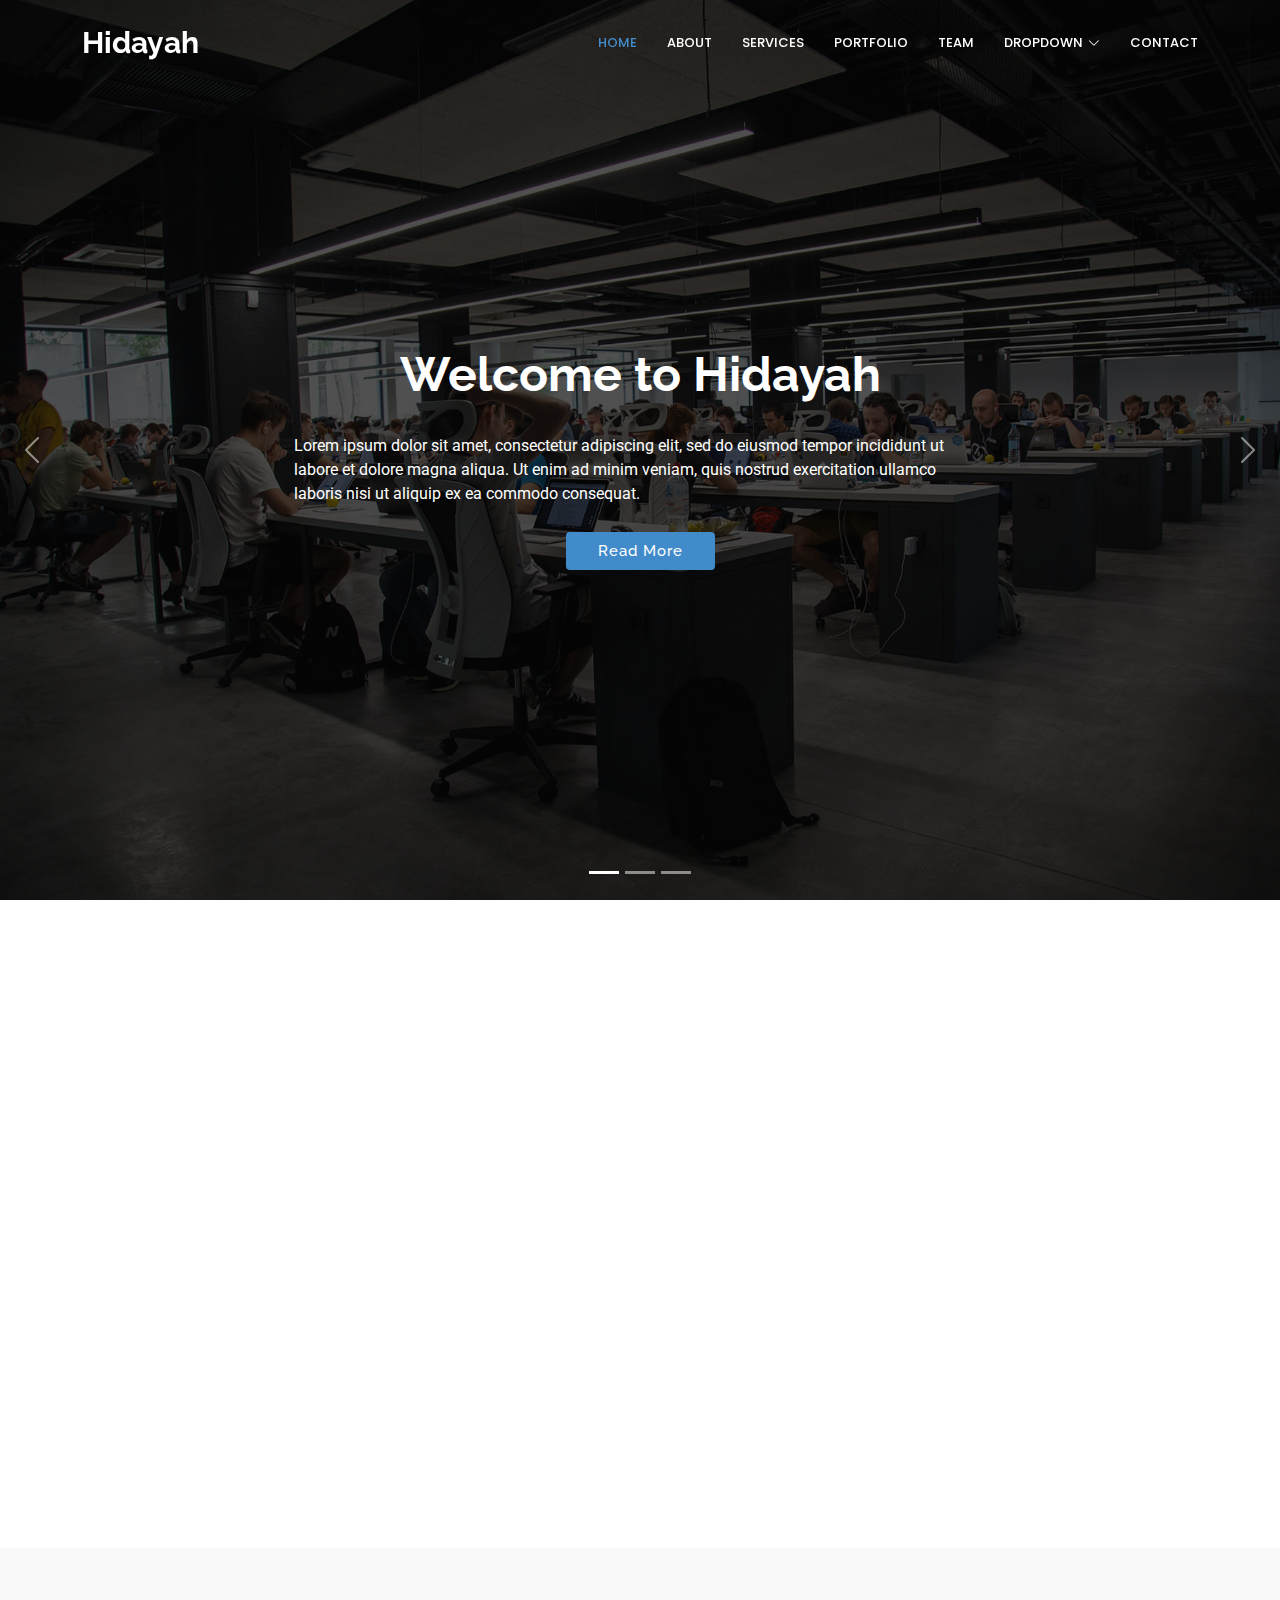
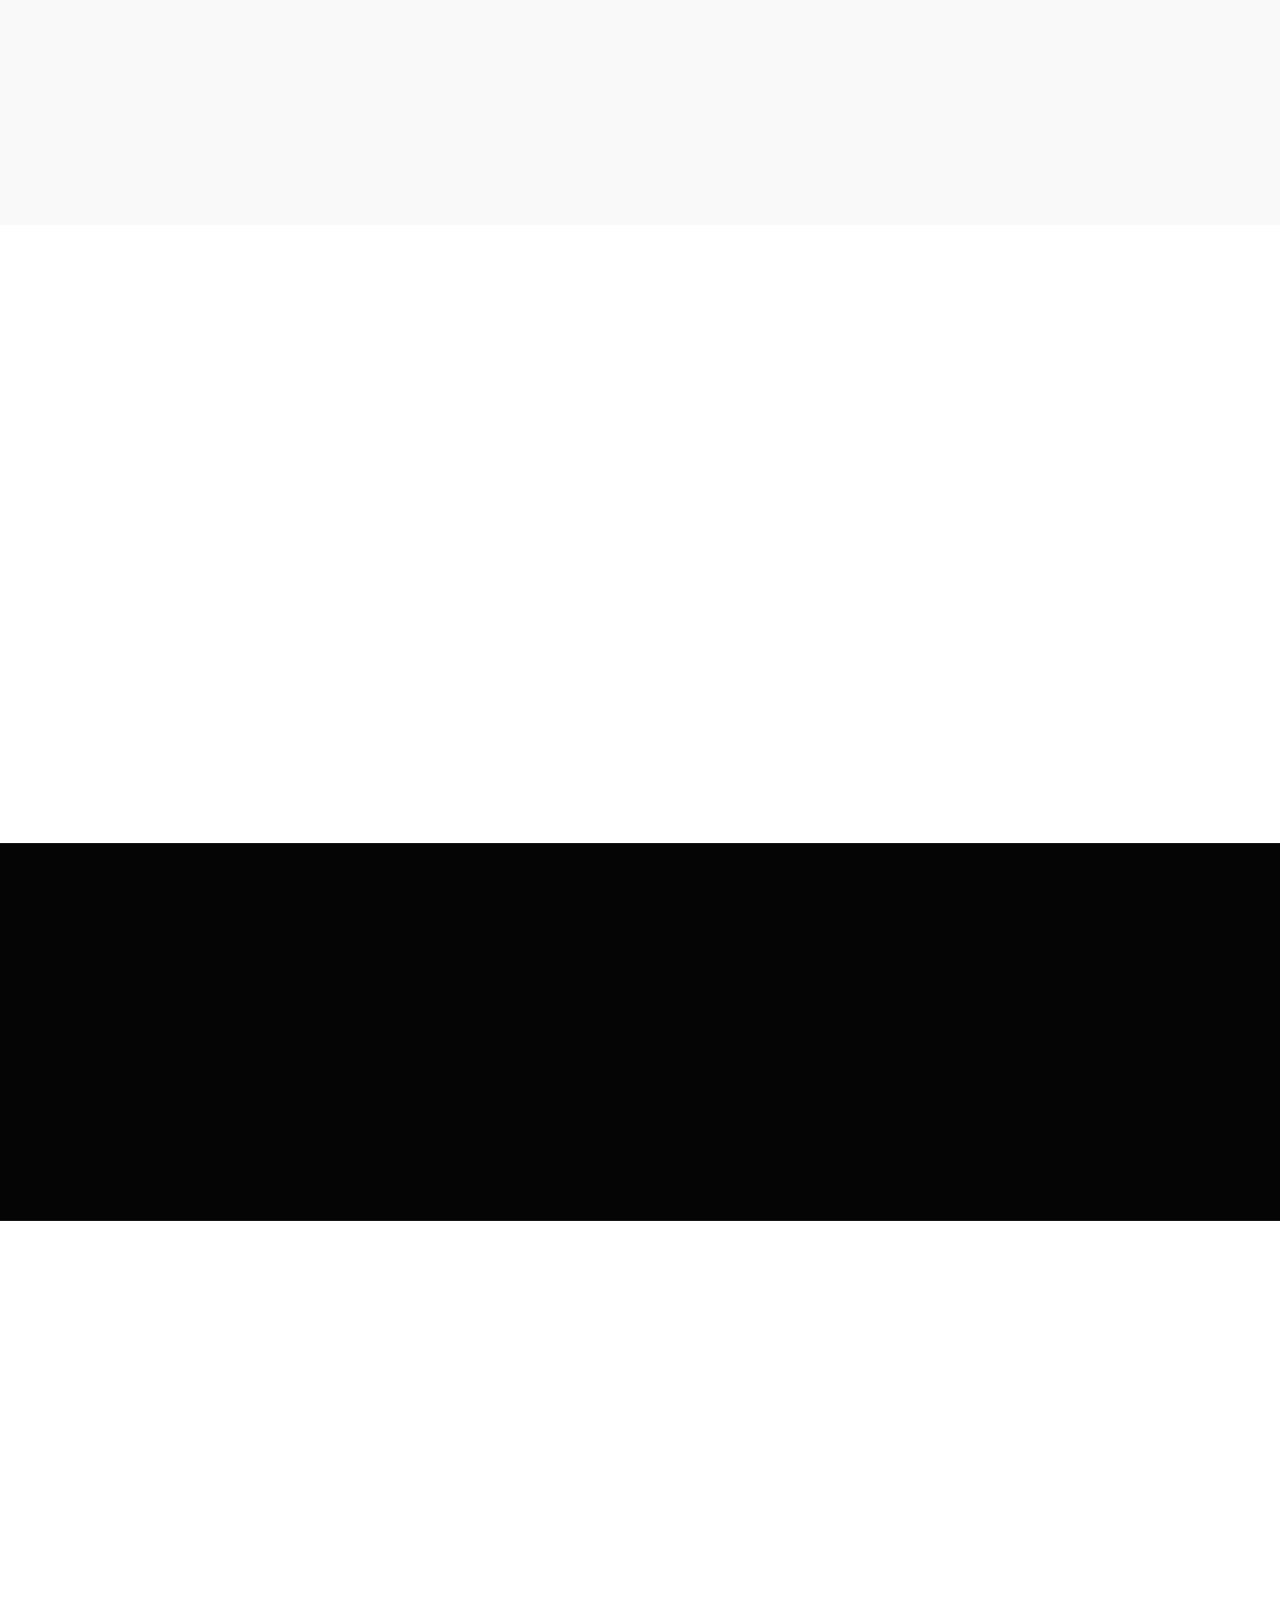
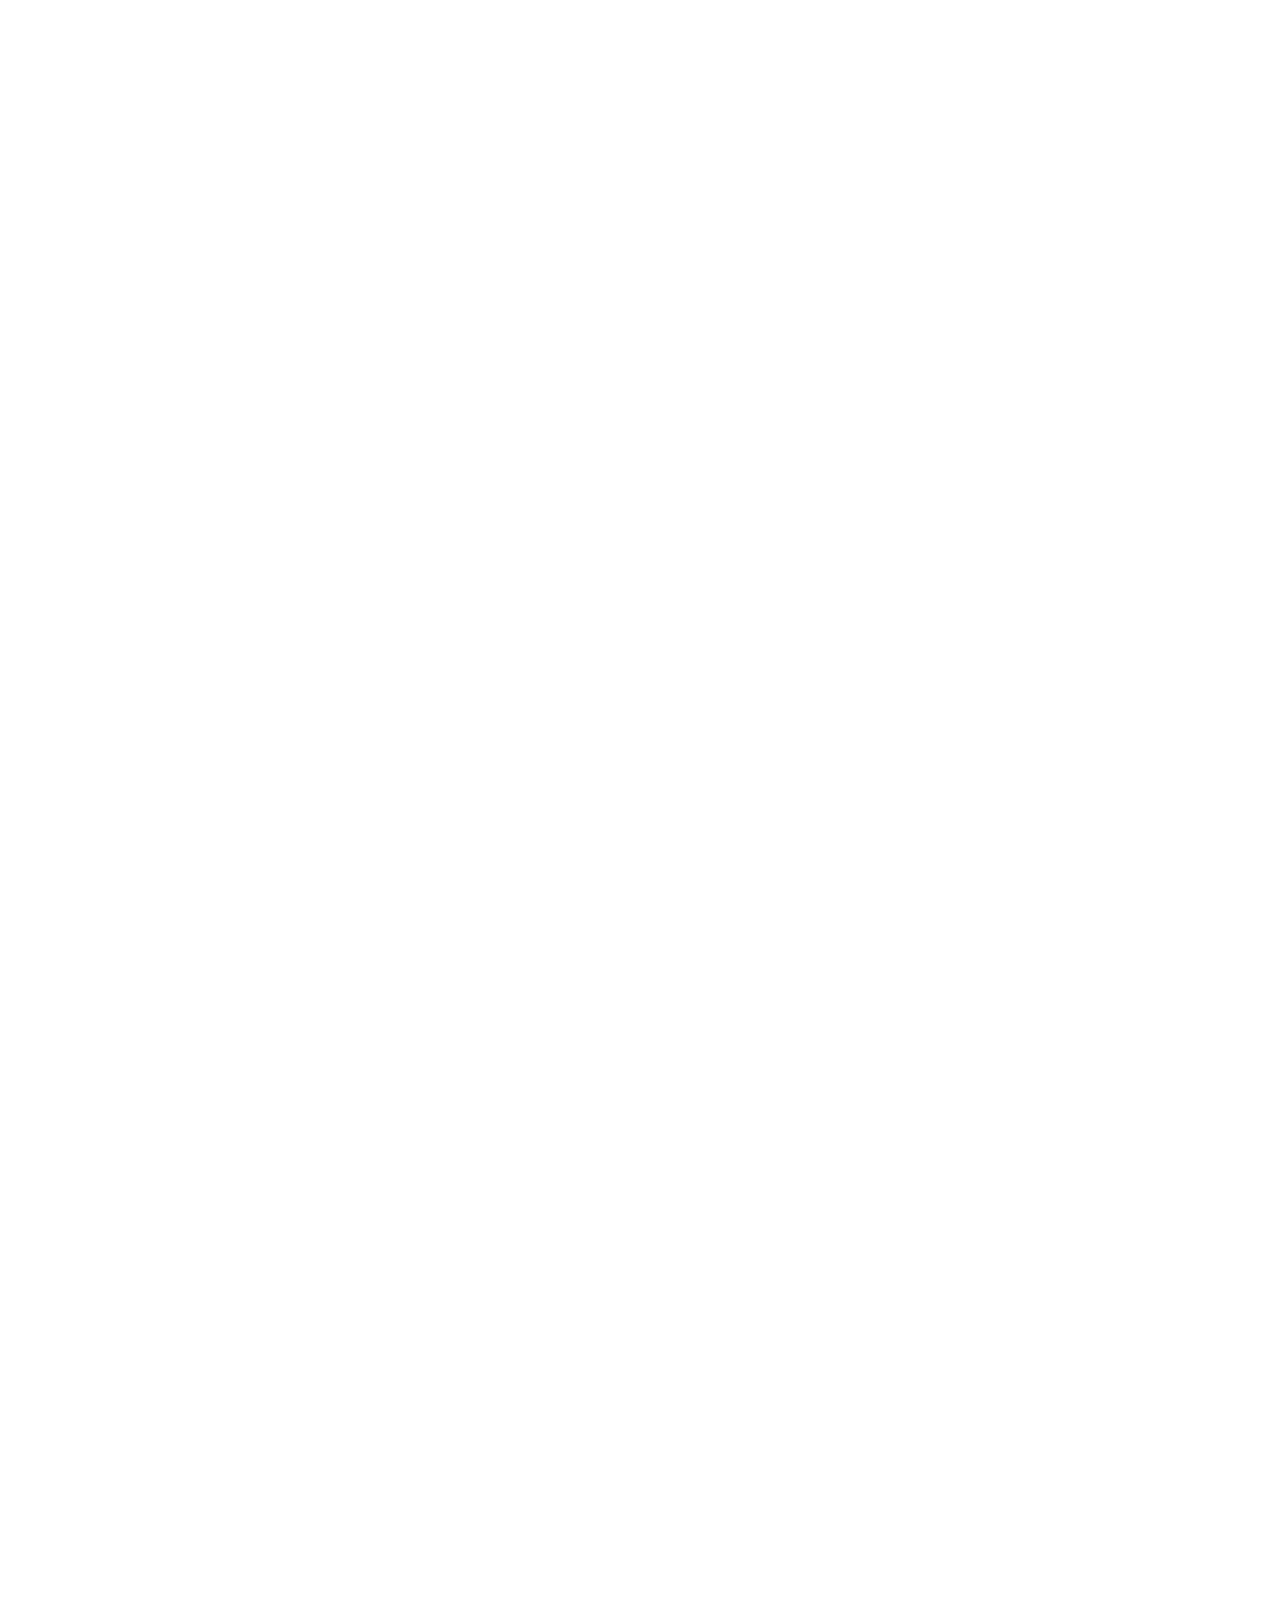
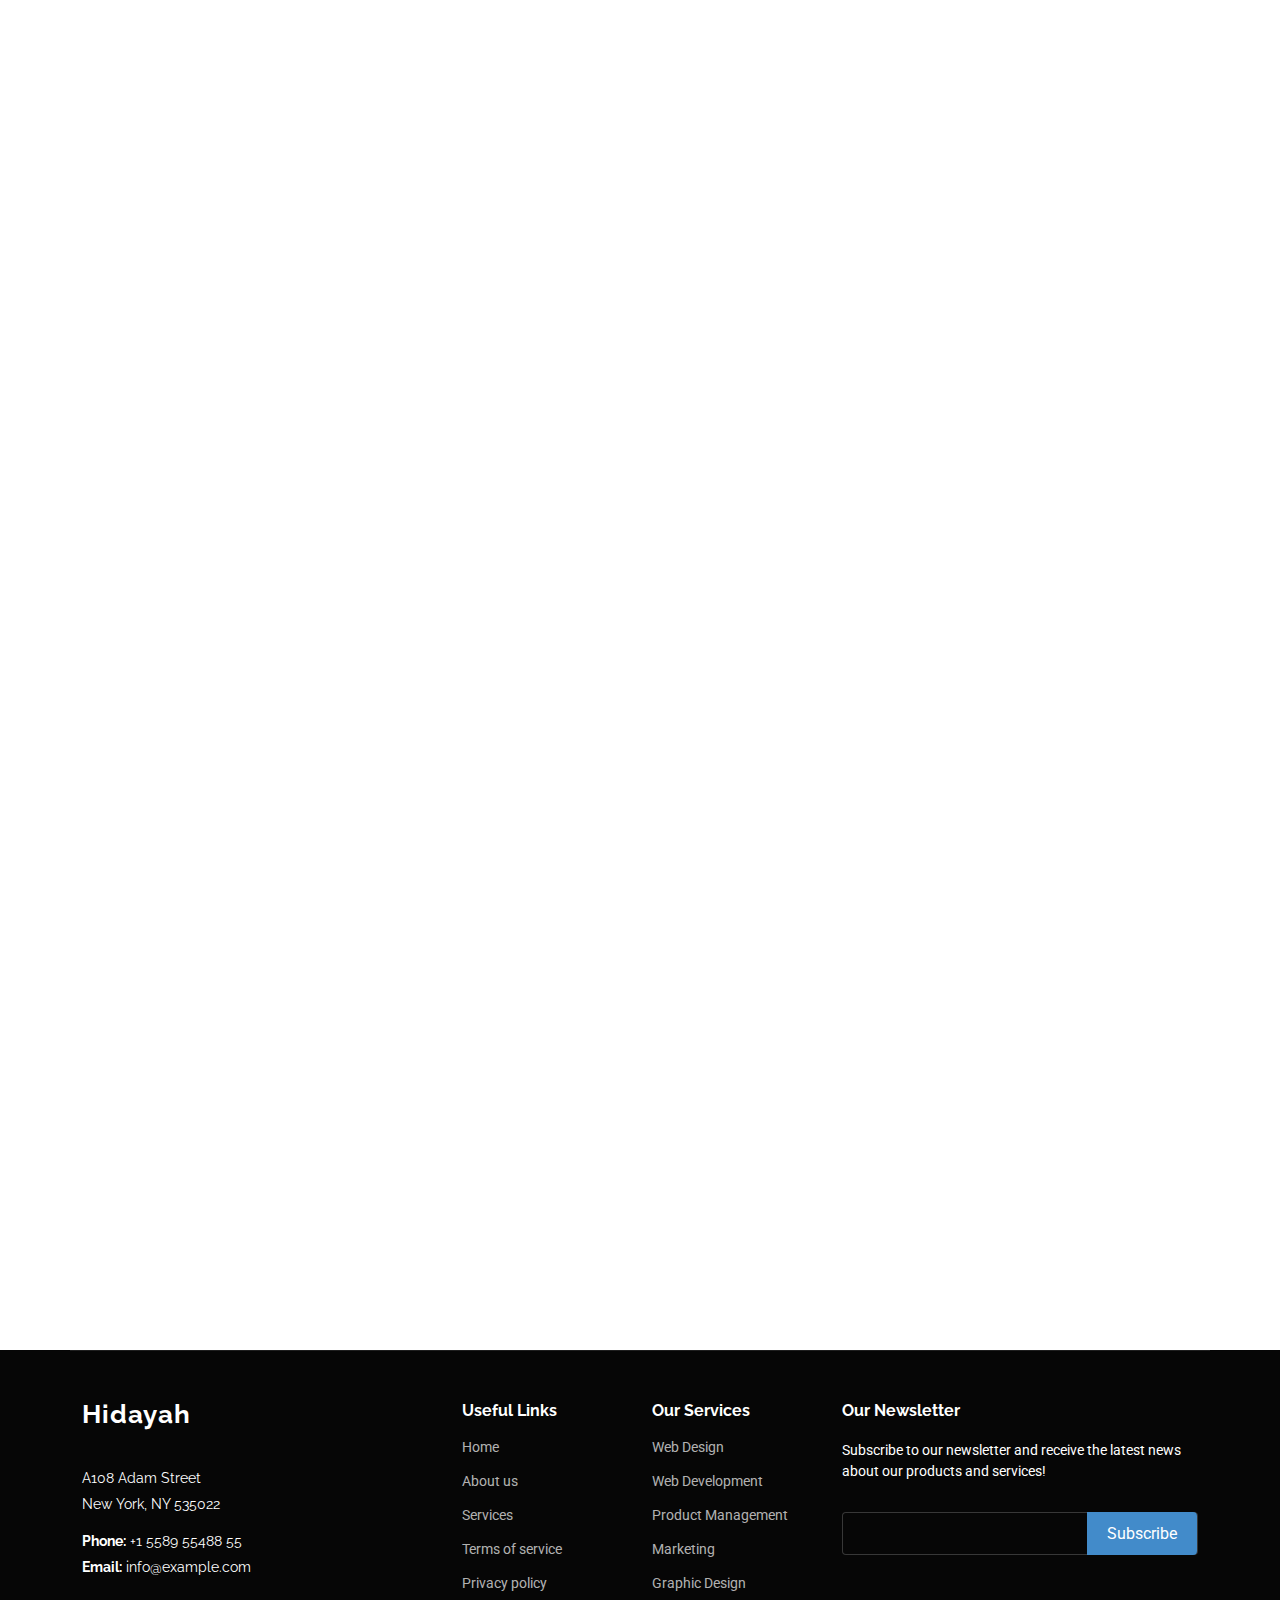
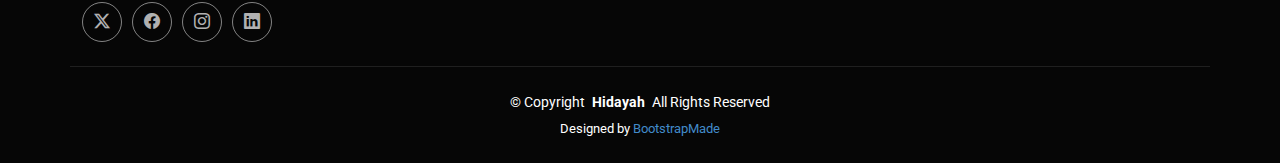
<file: front_end/Hidayah/Hidayah/index.html>
<!DOCTYPE html>
<html lang="en">

<head>
  <meta charset="utf-8">
  <meta content="width=device-width, initial-scale=1.0" name="viewport">
  <title>Index - Hidayah Bootstrap Template</title>
  <meta name="description" content="">
  <meta name="keywords" content="">

  <!-- Favicons -->
  <link href="assets/img/favicon.png" rel="icon">
  <link href="assets/img/apple-touch-icon.png" rel="apple-touch-icon">

  <!-- Fonts -->
  <link href="https://fonts.googleapis.com" rel="preconnect">
  <link href="https://fonts.gstatic.com" rel="preconnect" crossorigin>
  <link href="https://fonts.googleapis.com/css2?family=Roboto:ital,wght@0,100;0,300;0,400;0,500;0,700;0,900;1,100;1,300;1,400;1,500;1,700;1,900&family=Poppins:ital,wght@0,100;0,200;0,300;0,400;0,500;0,600;0,700;0,800;0,900;1,100;1,200;1,300;1,400;1,500;1,600;1,700;1,800;1,900&family=Raleway:ital,wght@0,100;0,200;0,300;0,400;0,500;0,600;0,700;0,800;0,900;1,100;1,200;1,300;1,400;1,500;1,600;1,700;1,800;1,900&display=swap" rel="stylesheet">

  <!-- Vendor CSS Files -->
  <link href="assets/vendor/bootstrap/css/bootstrap.min.css" rel="stylesheet">
  <link href="assets/vendor/bootstrap-icons/bootstrap-icons.css" rel="stylesheet">
  <link href="assets/vendor/aos/aos.css" rel="stylesheet">
  <link href="assets/vendor/glightbox/css/glightbox.min.css" rel="stylesheet">
  <link href="assets/vendor/swiper/swiper-bundle.min.css" rel="stylesheet">

  <!-- Main CSS File -->
  <link href="assets/css/main.css" rel="stylesheet">

  <!-- =======================================================
  * Template Name: Hidayah
  * Template URL: https://bootstrapmade.com/hidayah-free-simple-html-template-for-corporate/
  * Updated: Aug 07 2024 with Bootstrap v5.3.3
  * Author: BootstrapMade.com
  * License: https://bootstrapmade.com/license/
  ======================================================== -->
</head>

<body class="index-page">

  <header id="header" class="header d-flex align-items-center fixed-top">
    <div class="container-fluid container-xl position-relative d-flex align-items-center justify-content-between">

      <a href="index.html" class="logo d-flex align-items-center">
        <!-- Uncomment the line below if you also wish to use an image logo -->
        <!-- <img src="assets/img/logo.png" alt=""> -->
        <h1 class="sitename">Hidayah</h1>
      </a>

      <nav id="navmenu" class="navmenu">
        <ul>
          <li><a href="#hero" class="active">Home</a></li>
          <li><a href="#about">About</a></li>
          <li><a href="#services">Services</a></li>
          <li><a href="#portfolio">Portfolio</a></li>
          <li><a href="#team">Team</a></li>
          <li class="dropdown"><a href="#"><span>Dropdown</span> <i class="bi bi-chevron-down toggle-dropdown"></i></a>
            <ul>
              <li><a href="#">Dropdown 1</a></li>
              <li class="dropdown"><a href="#"><span>Deep Dropdown</span> <i class="bi bi-chevron-down toggle-dropdown"></i></a>
                <ul>
                  <li><a href="#">Deep Dropdown 1</a></li>
                  <li><a href="#">Deep Dropdown 2</a></li>
                  <li><a href="#">Deep Dropdown 3</a></li>
                  <li><a href="#">Deep Dropdown 4</a></li>
                  <li><a href="#">Deep Dropdown 5</a></li>
                </ul>
              </li>
              <li><a href="#">Dropdown 2</a></li>
              <li><a href="#">Dropdown 3</a></li>
              <li><a href="#">Dropdown 4</a></li>
            </ul>
          </li>
          <li><a href="#contact">Contact</a></li>
        </ul>
        <i class="mobile-nav-toggle d-xl-none bi bi-list"></i>
      </nav>

    </div>
  </header>

  <main class="main">

    <!-- Hero Section -->
    <section id="hero" class="hero section dark-background">

      <div id="hero-carousel" class="carousel slide carousel-fade" data-bs-ride="carousel" data-bs-interval="5000">

        <div class="carousel-item active">
          <img src="assets/img/hero-carousel/hero-carousel-1.jpg" alt="">
          <div class="carousel-container">
            <h2>Welcome to Hidayah<br></h2>
            <p>Lorem ipsum dolor sit amet, consectetur adipiscing elit, sed do eiusmod tempor incididunt ut labore et dolore magna aliqua. Ut enim ad minim veniam, quis nostrud exercitation ullamco laboris nisi ut aliquip ex ea commodo consequat.</p>
            <a href="#about" class="btn-get-started">Read More</a>
          </div>
        </div><!-- End Carousel Item -->

        <div class="carousel-item">
          <img src="assets/img/hero-carousel/hero-carousel-2.jpg" alt="">
          <div class="carousel-container">
            <h2>At vero eos et accusamus</h2>
            <p>Nam libero tempore, cum soluta nobis est eligendi optio cumque nihil impedit quo minus id quod maxime placeat facere possimus, omnis voluptas assumenda est, omnis dolor repellendus. Temporibus autem quibusdam et aut officiis debitis aut.</p>
            <a href="#about" class="btn-get-started">Read More</a>
          </div>
        </div><!-- End Carousel Item -->

        <div class="carousel-item">
          <img src="assets/img/hero-carousel/hero-carousel-3.jpg" alt="">
          <div class="carousel-container">
            <h2>Temporibus autem quibusdam</h2>
            <p>Beatae vitae dicta sunt explicabo. Nemo enim ipsam voluptatem quia voluptas sit aspernatur aut odit aut fugit, sed quia consequuntur magni dolores eos qui ratione voluptatem sequi nesciunt omnis iste natus error sit voluptatem accusantium.</p>
            <a href="#about" class="btn-get-started">Read More</a>
          </div>
        </div><!-- End Carousel Item -->

        <a class="carousel-control-prev" href="#hero-carousel" role="button" data-bs-slide="prev">
          <span class="carousel-control-prev-icon bi bi-chevron-left" aria-hidden="true"></span>
        </a>

        <a class="carousel-control-next" href="#hero-carousel" role="button" data-bs-slide="next">
          <span class="carousel-control-next-icon bi bi-chevron-right" aria-hidden="true"></span>
        </a>

        <ol class="carousel-indicators"></ol>

      </div>

    </section><!-- /Hero Section -->

    <!-- About Section -->
    <section id="about" class="about section">

      <div class="container">

        <div class="row gy-4">

          <div class="col-lg-5 position-relative" data-aos="fade-up" data-aos-delay="200">
            <img src="assets/img/about.jpg" class="img-fluid" alt="">
            <a href="https://www.youtube.com/watch?v=Y7f98aduVJ8" class="glightbox pulsating-play-btn"></a>
          </div>

          <div class="col-lg-7 content ps-lg-4" data-aos="fade-up" data-aos-delay="100">
            <h3>About Us</h3>
            <p>
              Dolor iure expedita id fuga asperiores qui sunt consequatur minima. Quidem voluptas deleniti. Sit quia molestiae quia quas qui magnam itaque veritatis dolores. Corrupti totam ut eius incidunt reiciendis veritatis asperiores placeat.
            </p>
            <ul>
              <li>
                <i class="bi bi-diagram-3"></i>
                <div>
                  <h5>Ullamco laboris nisi ut aliquip consequat</h5>
                  <p>Magni facilis facilis repellendus cum excepturi quaerat praesentium libre trade</p>
                </div>
              </li>
              <li>
                <i class="bi bi-fullscreen-exit"></i>
                <div>
                  <h5>Magnam soluta odio exercitationem reprehenderi</h5>
                  <p>Quo totam dolorum at pariatur aut distinctio dolorum laudantium illo direna pasata redi</p>
                </div>
              </li>
              <li>
                <i class="bi bi-broadcast"></i>
                <div>
                  <h5>Voluptatem et qui exercitationem</h5>
                  <p>Et velit et eos maiores est tempora et quos dolorem autem tempora incidunt maxime veniam</p>
                </div>
              </li>
            </ul>
            <p>
              Dolor iure expedita id fuga asperiores qui sunt consequatur minima. Quidem voluptas deleniti. Sit quia molestiae quia quas qui magnam itaque veritatis dolores. Corrupti totam ut eius incidunt reiciendis veritatis asperiores placeat.
            </p>
          </div>

        </div>

      </div>

    </section><!-- /About Section -->

    <!-- Stats Section -->
    <section id="stats" class="stats section light-background">

      <div class="container" data-aos="fade-up" data-aos-delay="100">

        <div class="row gy-4">

          <div class="col-lg-3 col-md-6">
            <div class="stats-item">
              <i class="bi bi-emoji-smile"></i>
              <span data-purecounter-start="0" data-purecounter-end="232" data-purecounter-duration="1" class="purecounter"></span>
              <p><strong>Happy Clients</strong> <span>consequuntur quae</span></p>
            </div>
          </div><!-- End Stats Item -->

          <div class="col-lg-3 col-md-6">
            <div class="stats-item">
              <i class="bi bi-journal-richtext"></i>
              <span data-purecounter-start="0" data-purecounter-end="521" data-purecounter-duration="1" class="purecounter"></span>
              <p><strong>Projects</strong> <span>adipisci atque cum quia aut</span></p>
            </div>
          </div><!-- End Stats Item -->

          <div class="col-lg-3 col-md-6">
            <div class="stats-item">
              <i class="bi bi-headset"></i>
              <span data-purecounter-start="0" data-purecounter-end="1453" data-purecounter-duration="1" class="purecounter"></span>
              <p><strong>Hours Of Support</strong> <span>aut commodi quaerat</span></p>
            </div>
          </div><!-- End Stats Item -->

          <div class="col-lg-3 col-md-6">
            <div class="stats-item">
              <i class="bi bi-people"></i>
              <span data-purecounter-start="0" data-purecounter-end="32" data-purecounter-duration="1" class="purecounter"></span>
              <p><strong>Hard Workers</strong> <span>rerum asperiores dolor</span></p>
            </div>
          </div><!-- End Stats Item -->

        </div>

      </div>

    </section><!-- /Stats Section -->

    <!-- Services Section -->
    <section id="services" class="services section">

      <!-- Section Title -->
      <div class="container section-title" data-aos="fade-up">
        <h2>Services</h2>
        <div><span>Check Our</span> <span class="description-title">Services</span></div>
      </div><!-- End Section Title -->

      <div class="container">

        <div class="row gy-4">

          <div class="col-lg-4 col-md-6 service-item d-flex" data-aos="fade-up" data-aos-delay="100">
            <div class="icon flex-shrink-0"><i class="bi bi-briefcase"></i></div>
            <div>
              <h4 class="title">Lorem Ipsum</h4>
              <p class="description">Voluptatum deleniti atque corrupti quos dolores et quas molestias excepturi sint occaecati cupiditate non provident</p>
              <a href="service-details.html" class="readmore stretched-link"><span>Learn More</span><i class="bi bi-arrow-right"></i></a>
            </div>
          </div>
          <!-- End Service Item -->

          <div class="col-lg-4 col-md-6 service-item d-flex" data-aos="fade-up" data-aos-delay="200">
            <div class="icon flex-shrink-0"><i class="bi bi-card-checklist"></i></div>
            <div>
              <h4 class="title">Dolor Sitema</h4>
              <p class="description">Minim veniam, quis nostrud exercitation ullamco laboris nisi ut aliquip ex ea commodo consequat tarad limino ata</p>
              <a href="service-details.html" class="readmore stretched-link"><span>Learn More</span><i class="bi bi-arrow-right"></i></a>
            </div>
          </div><!-- End Service Item -->

          <div class="col-lg-4 col-md-6 service-item d-flex" data-aos="fade-up" data-aos-delay="300">
            <div class="icon flex-shrink-0"><i class="bi bi-bar-chart"></i></div>
            <div>
              <h4 class="title">Sed ut perspiciatis</h4>
              <p class="description">Duis aute irure dolor in reprehenderit in voluptate velit esse cillum dolore eu fugiat nulla pariatur</p>
              <a href="service-details.html" class="readmore stretched-link"><span>Learn More</span><i class="bi bi-arrow-right"></i></a>
            </div>
          </div><!-- End Service Item -->

          <div class="col-lg-4 col-md-6 service-item d-flex" data-aos="fade-up" data-aos-delay="400">
            <div class="icon flex-shrink-0"><i class="bi bi-binoculars"></i></div>
            <div>
              <h4 class="title">Magni Dolores</h4>
              <p class="description">Excepteur sint occaecat cupidatat non proident, sunt in culpa qui officia deserunt mollit anim id est laborum</p>
              <a href="service-details.html" class="readmore stretched-link"><span>Learn More</span><i class="bi bi-arrow-right"></i></a>
            </div>
          </div><!-- End Service Item -->

          <div class="col-lg-4 col-md-6 service-item d-flex" data-aos="fade-up" data-aos-delay="500">
            <div class="icon flex-shrink-0"><i class="bi bi-brightness-high"></i></div>
            <div>
              <h4 class="title">Nemo Enim</h4>
              <p class="description">At vero eos et accusamus et iusto odio dignissimos ducimus qui blanditiis praesentium voluptatum deleniti atque</p>
              <a href="service-details.html" class="readmore stretched-link"><span>Learn More</span><i class="bi bi-arrow-right"></i></a>
            </div>
          </div><!-- End Service Item -->

          <div class="col-lg-4 col-md-6 service-item d-flex" data-aos="fade-up" data-aos-delay="600">
            <div class="icon flex-shrink-0"><i class="bi bi-calendar4-week"></i></div>
            <div>
              <h4 class="title">Eiusmod Tempor</h4>
              <p class="description">Et harum quidem rerum facilis est et expedita distinctio. Nam libero tempore, cum soluta nobis est eligendi</p>
              <a href="service-details.html" class="readmore stretched-link"><span>Learn More</span><i class="bi bi-arrow-right"></i></a>
            </div>
          </div><!-- End Service Item -->

        </div>

      </div>

    </section><!-- /Services Section -->

    <!-- Call To Action Section -->
    <section id="call-to-action" class="call-to-action section dark-background">

      <img src="assets/img/cta-bg.jpg" alt="">

      <div class="container">
        <div class="row justify-content-center" data-aos="zoom-in" data-aos-delay="100">
          <div class="col-xl-10">
            <div class="text-center">
              <h3>Call To Action</h3>
              <p>Duis aute irure dolor in reprehenderit in voluptate velit esse cillum dolore eu fugiat nulla pariatur. Excepteur sint occaecat cupidatat non proident, sunt in culpa qui officia deserunt mollit anim id est laborum.</p>
              <a class="cta-btn" href="#">Call To Action</a>
            </div>
          </div>
        </div>
      </div>

    </section><!-- /Call To Action Section -->

    <!-- Portfolio Section -->
    <section id="portfolio" class="portfolio section">

      <!-- Section Title -->
      <div class="container section-title" data-aos="fade-up">
        <h2>Portfolio</h2>
        <div><span>Check Our</span> <span class="description-title">Portfolio</span></div>
      </div><!-- End Section Title -->

      <div class="container-fluid">

        <div class="isotope-layout" data-default-filter="*" data-layout="masonry" data-sort="original-order">

          <ul class="portfolio-filters isotope-filters" data-aos="fade-up" data-aos-delay="100">
            <li data-filter="*" class="filter-active">All</li>
            <li data-filter=".filter-app">App</li>
            <li data-filter=".filter-product">Product</li>
            <li data-filter=".filter-branding">Branding</li>
            <li data-filter=".filter-books">Books</li>
          </ul><!-- End Portfolio Filters -->

          <div class="row g-0 isotope-container" data-aos="fade-up" data-aos-delay="200">

            <div class="col-xl-3 col-lg-4 col-md-6 portfolio-item isotope-item filter-app">
              <div class="portfolio-content h-100">
                <img src="assets/img/portfolio/app-1.jpg" class="img-fluid" alt="">
                <div class="portfolio-info">
                  <a href="assets/img/portfolio/app-1.jpg" data-gallery="portfolio-gallery-app" class="glightbox preview-link"><i class="bi bi-zoom-in"></i></a>
                  <a href="portfolio-details.html" title="More Details" class="details-link"><i class="bi bi-link-45deg"></i></a>
                </div>
              </div>
            </div><!-- End Portfolio Item -->

            <div class="col-xl-3 col-lg-4 col-md-6 portfolio-item isotope-item filter-product">
              <div class="portfolio-content h-100">
                <img src="assets/img/portfolio/product-1.jpg" class="img-fluid" alt="">
                <div class="portfolio-info">
                  <a href="assets/img/portfolio/product-1.jpg" data-gallery="portfolio-gallery-product" class="glightbox preview-link"><i class="bi bi-zoom-in"></i></a>
                  <a href="portfolio-details.html" title="More Details" class="details-link"><i class="bi bi-link-45deg"></i></a>
                </div>
              </div>
            </div><!-- End Portfolio Item -->

            <div class="col-xl-3 col-lg-4 col-md-6 portfolio-item isotope-item filter-branding">
              <div class="portfolio-content h-100">
                <img src="assets/img/portfolio/branding-1.jpg" class="img-fluid" alt="">
                <div class="portfolio-info">
                  <a href="assets/img/portfolio/branding-1.jpg" data-gallery="portfolio-gallery-branding" class="glightbox preview-link"><i class="bi bi-zoom-in"></i></a>
                  <a href="portfolio-details.html" title="More Details" class="details-link"><i class="bi bi-link-45deg"></i></a>
                </div>
              </div>
            </div><!-- End Portfolio Item -->

            <div class="col-xl-3 col-lg-4 col-md-6 portfolio-item isotope-item filter-books">
              <div class="portfolio-content h-100">
                <img src="assets/img/portfolio/books-1.jpg" class="img-fluid" alt="">
                <div class="portfolio-info">
                  <a href="assets/img/portfolio/books-1.jpg" data-gallery="portfolio-gallery-book" class="glightbox preview-link"><i class="bi bi-zoom-in"></i></a>
                  <a href="portfolio-details.html" title="More Details" class="details-link"><i class="bi bi-link-45deg"></i></a>
                </div>
              </div>
            </div><!-- End Portfolio Item -->

            <div class="col-xl-3 col-lg-4 col-md-6 portfolio-item isotope-item filter-app">
              <div class="portfolio-content h-100">
                <img src="assets/img/portfolio/app-2.jpg" class="img-fluid" alt="">
                <div class="portfolio-info">
                  <a href="assets/img/portfolio/app-2.jpg" data-gallery="portfolio-gallery-app" class="glightbox preview-link"><i class="bi bi-zoom-in"></i></a>
                  <a href="portfolio-details.html" title="More Details" class="details-link"><i class="bi bi-link-45deg"></i></a>
                </div>
              </div>
            </div><!-- End Portfolio Item -->

            <div class="col-xl-3 col-lg-4 col-md-6 portfolio-item isotope-item filter-product">
              <div class="portfolio-content h-100">
                <img src="assets/img/portfolio/product-2.jpg" class="img-fluid" alt="">
                <div class="portfolio-info">
                  <a href="assets/img/portfolio/product-2.jpg" data-gallery="portfolio-gallery-product" class="glightbox preview-link"><i class="bi bi-zoom-in"></i></a>
                  <a href="portfolio-details.html" title="More Details" class="details-link"><i class="bi bi-link-45deg"></i></a>
                </div>
              </div>
            </div><!-- End Portfolio Item -->

            <div class="col-xl-3 col-lg-4 col-md-6 portfolio-item isotope-item filter-branding">
              <div class="portfolio-content h-100">
                <img src="assets/img/portfolio/branding-2.jpg" class="img-fluid" alt="">
                <div class="portfolio-info">
                  <a href="assets/img/portfolio/branding-2.jpg" data-gallery="portfolio-gallery-branding" class="glightbox preview-link"><i class="bi bi-zoom-in"></i></a>
                  <a href="portfolio-details.html" title="More Details" class="details-link"><i class="bi bi-link-45deg"></i></a>
                </div>
              </div>
            </div><!-- End Portfolio Item -->

            <div class="col-xl-3 col-lg-4 col-md-6 portfolio-item isotope-item filter-books">
              <div class="portfolio-content h-100">
                <img src="assets/img/portfolio/books-2.jpg" class="img-fluid" alt="">
                <div class="portfolio-info">
                  <a href="assets/img/portfolio/books-2.jpg" data-gallery="portfolio-gallery-book" class="glightbox preview-link"><i class="bi bi-zoom-in"></i></a>
                  <a href="portfolio-details.html" title="More Details" class="details-link"><i class="bi bi-link-45deg"></i></a>
                </div>
              </div>
            </div><!-- End Portfolio Item -->

            <div class="col-xl-3 col-lg-4 col-md-6 portfolio-item isotope-item filter-app">
              <div class="portfolio-content h-100">
                <img src="assets/img/portfolio/app-3.jpg" class="img-fluid" alt="">
                <div class="portfolio-info">
                  <a href="assets/img/portfolio/app-3.jpg" data-gallery="portfolio-gallery-app" class="glightbox preview-link"><i class="bi bi-zoom-in"></i></a>
                  <a href="portfolio-details.html" title="More Details" class="details-link"><i class="bi bi-link-45deg"></i></a>
                </div>
              </div>
            </div><!-- End Portfolio Item -->

            <div class="col-xl-3 col-lg-4 col-md-6 portfolio-item isotope-item filter-product">
              <div class="portfolio-content h-100">
                <img src="assets/img/portfolio/product-3.jpg" class="img-fluid" alt="">
                <div class="portfolio-info">
                  <a href="assets/img/portfolio/product-3.jpg" data-gallery="portfolio-gallery-product" class="glightbox preview-link"><i class="bi bi-zoom-in"></i></a>
                  <a href="portfolio-details.html" title="More Details" class="details-link"><i class="bi bi-link-45deg"></i></a>
                </div>
              </div>
            </div><!-- End Portfolio Item -->

            <div class="col-xl-3 col-lg-4 col-md-6 portfolio-item isotope-item filter-branding">
              <div class="portfolio-content h-100">
                <img src="assets/img/portfolio/branding-3.jpg" class="img-fluid" alt="">
                <div class="portfolio-info">
                  <a href="assets/img/portfolio/branding-3.jpg" data-gallery="portfolio-gallery-branding" class="glightbox preview-link"><i class="bi bi-zoom-in"></i></a>
                  <a href="portfolio-details.html" title="More Details" class="details-link"><i class="bi bi-link-45deg"></i></a>
                </div>
              </div>
            </div><!-- End Portfolio Item -->

            <div class="col-xl-3 col-lg-4 col-md-6 portfolio-item isotope-item filter-books">
              <div class="portfolio-content h-100">
                <img src="assets/img/portfolio/books-3.jpg" class="img-fluid" alt="">
                <div class="portfolio-info">
                  <a href="assets/img/portfolio/books-3.jpg" data-gallery="portfolio-gallery-book" class="glightbox preview-link"><i class="bi bi-zoom-in"></i></a>
                  <a href="portfolio-details.html" title="More Details" class="details-link"><i class="bi bi-link-45deg"></i></a>
                </div>
              </div>
            </div><!-- End Portfolio Item -->

          </div><!-- End Portfolio Container -->

        </div>

      </div>

    </section><!-- /Portfolio Section -->

    <!-- Testimonials Section -->
    <section id="testimonials" class="testimonials section">

      <!-- Section Title -->
      <div class="container section-title" data-aos="fade-up">
        <h2>Testimonials</h2>
        <div><span>Check Our</span> <span class="description-title">Testimonials</span></div>
      </div><!-- End Section Title -->

      <div class="container">

        <div class="row gy-4">

          <div class="col-lg-6" data-aos="fade-up" data-aos-delay="100">
            <div class="testimonial-item">
              <img src="assets/img/testimonials/testimonials-1.jpg" class="testimonial-img" alt="">
              <h3>Saul Goodman</h3>
              <h4>Ceo &amp; Founder</h4>
              <div class="stars">
                <i class="bi bi-star-fill"></i><i class="bi bi-star-fill"></i><i class="bi bi-star-fill"></i><i class="bi bi-star-fill"></i><i class="bi bi-star-fill"></i>
              </div>
              <p>
                <i class="bi bi-quote quote-icon-left"></i>
                <span>Proin iaculis purus consequat sem cure digni ssim donec porttitora entum suscipit rhoncus. Accusantium quam, ultricies eget id, aliquam eget nibh et. Maecen aliquam, risus at semper.</span>
                <i class="bi bi-quote quote-icon-right"></i>
              </p>
            </div>
          </div><!-- End testimonial item -->

          <div class="col-lg-6" data-aos="fade-up" data-aos-delay="200">
            <div class="testimonial-item">
              <img src="assets/img/testimonials/testimonials-2.jpg" class="testimonial-img" alt="">
              <h3>Sara Wilsson</h3>
              <h4>Designer</h4>
              <div class="stars">
                <i class="bi bi-star-fill"></i><i class="bi bi-star-fill"></i><i class="bi bi-star-fill"></i><i class="bi bi-star-fill"></i><i class="bi bi-star-fill"></i>
              </div>
              <p>
                <i class="bi bi-quote quote-icon-left"></i>
                <span>Export tempor illum tamen malis malis eram quae irure esse labore quem cillum quid cillum eram malis quorum velit fore eram velit sunt aliqua noster fugiat irure amet legam anim culpa.</span>
                <i class="bi bi-quote quote-icon-right"></i>
              </p>
            </div>
          </div><!-- End testimonial item -->

          <div class="col-lg-6" data-aos="fade-up" data-aos-delay="300">
            <div class="testimonial-item">
              <img src="assets/img/testimonials/testimonials-3.jpg" class="testimonial-img" alt="">
              <h3>Jena Karlis</h3>
              <h4>Store Owner</h4>
              <div class="stars">
                <i class="bi bi-star-fill"></i><i class="bi bi-star-fill"></i><i class="bi bi-star-fill"></i><i class="bi bi-star-fill"></i><i class="bi bi-star-fill"></i>
              </div>
              <p>
                <i class="bi bi-quote quote-icon-left"></i>
                <span>Enim nisi quem export duis labore cillum quae magna enim sint quorum nulla quem veniam duis minim tempor labore quem eram duis noster aute amet eram fore quis sint minim.</span>
                <i class="bi bi-quote quote-icon-right"></i>
              </p>
            </div>
          </div><!-- End testimonial item -->

          <div class="col-lg-6" data-aos="fade-up" data-aos-delay="400">
            <div class="testimonial-item">
              <img src="assets/img/testimonials/testimonials-4.jpg" class="testimonial-img" alt="">
              <h3>Matt Brandon</h3>
              <h4>Freelancer</h4>
              <div class="stars">
                <i class="bi bi-star-fill"></i><i class="bi bi-star-fill"></i><i class="bi bi-star-fill"></i><i class="bi bi-star-fill"></i><i class="bi bi-star-fill"></i>
              </div>
              <p>
                <i class="bi bi-quote quote-icon-left"></i>
                <span>Fugiat enim eram quae cillum dolore dolor amet nulla culpa multos export minim fugiat minim velit minim dolor enim duis veniam ipsum anim magna sunt elit fore quem dolore labore illum veniam.</span>
                <i class="bi bi-quote quote-icon-right"></i>
              </p>
            </div>
          </div><!-- End testimonial item -->

          <div class="col-lg-6" data-aos="fade-up" data-aos-delay="500">
            <div class="testimonial-item">
              <img src="assets/img/testimonials/testimonials-5.jpg" class="testimonial-img" alt="">
              <h3>John Larson</h3>
              <h4>Entrepreneur</h4>
              <div class="stars">
                <i class="bi bi-star-fill"></i><i class="bi bi-star-fill"></i><i class="bi bi-star-fill"></i><i class="bi bi-star-fill"></i><i class="bi bi-star-fill"></i>
              </div>
              <p>
                <i class="bi bi-quote quote-icon-left"></i>
                <span>Quis quorum aliqua sint quem legam fore sunt eram irure aliqua veniam tempor noster veniam enim culpa labore duis sunt culpa nulla illum cillum fugiat legam esse veniam culpa fore nisi cillum quid.</span>
                <i class="bi bi-quote quote-icon-right"></i>
              </p>
            </div>
          </div><!-- End testimonial item -->

          <div class="col-lg-6" data-aos="fade-up" data-aos-delay="600">
            <div class="testimonial-item">
              <img src="assets/img/testimonials/testimonials-6.jpg" class="testimonial-img" alt="">
              <h3>Emily Harison</h3>
              <h4>Store Owner</h4>
              <div class="stars">
                <i class="bi bi-star-fill"></i><i class="bi bi-star-fill"></i><i class="bi bi-star-fill"></i><i class="bi bi-star-fill"></i><i class="bi bi-star-fill"></i>
              </div>
              <p>
                <i class="bi bi-quote quote-icon-left"></i>
                <span>Eius ipsam praesentium dolor quaerat inventore rerum odio. Quos laudantium adipisci eius. Accusamus qui iste cupiditate sed temporibus est aspernatur. Sequi officiis ea et quia quidem.</span>
                <i class="bi bi-quote quote-icon-right"></i>
              </p>
            </div>
          </div><!-- End testimonial item -->

        </div>

      </div>

    </section><!-- /Testimonials Section -->

    <!-- Team Section -->
    <section id="team" class="team section">

      <!-- Section Title -->
      <div class="container section-title" data-aos="fade-up">
        <h2>Team</h2>
        <div><span>Check Our</span> <span class="description-title">Team</span></div>
      </div><!-- End Section Title -->

      <div class="container">

        <div class="row gy-4">

          <div class="col-xl-3 col-lg-4 col-md-6" data-aos="fade-up" data-aos-delay="100">
            <div class="member">
              <img src="assets/img/team/team-1.jpg" class="img-fluid" alt="">
              <div class="member-info">
                <div class="member-info-content">
                  <h4>Walter White</h4>
                  <span>Chief Executive Officer</span>
                </div>
                <div class="social">
                  <a href=""><i class="bi bi-twitter-x"></i></a>
                  <a href=""><i class="bi bi-facebook"></i></a>
                  <a href=""><i class="bi bi-instagram"></i></a>
                  <a href=""><i class="bi bi-linkedin"></i></a>
                </div>
              </div>
            </div>
          </div><!-- End Team Member -->

          <div class="col-xl-3 col-lg-4 col-md-6" data-aos="fade-up" data-aos-delay="200">
            <div class="member">
              <img src="assets/img/team/team-2.jpg" class="img-fluid" alt="">
              <div class="member-info">
                <div class="member-info-content">
                  <h4>Sarah Jhonson</h4>
                  <span>Product Manager</span>
                </div>
                <div class="social">
                  <a href=""><i class="bi bi-twitter-x"></i></a>
                  <a href=""><i class="bi bi-facebook"></i></a>
                  <a href=""><i class="bi bi-instagram"></i></a>
                  <a href=""><i class="bi bi-linkedin"></i></a>
                </div>
              </div>
            </div>
          </div><!-- End Team Member -->

          <div class="col-xl-3 col-lg-4 col-md-6" data-aos="fade-up" data-aos-delay="300">
            <div class="member">
              <img src="assets/img/team/team-3.jpg" class="img-fluid" alt="">
              <div class="member-info">
                <div class="member-info-content">
                  <h4>William Anderson</h4>
                  <span>CTO</span>
                </div>
                <div class="social">
                  <a href=""><i class="bi bi-twitter-x"></i></a>
                  <a href=""><i class="bi bi-facebook"></i></a>
                  <a href=""><i class="bi bi-instagram"></i></a>
                  <a href=""><i class="bi bi-linkedin"></i></a>
                </div>
              </div>
            </div>
          </div><!-- End Team Member -->

          <div class="col-xl-3 col-lg-4 col-md-6" data-aos="fade-up" data-aos-delay="400">
            <div class="member">
              <img src="assets/img/team/team-4.jpg" class="img-fluid" alt="">
              <div class="member-info">
                <div class="member-info-content">
                  <h4>Amanda Jepson</h4>
                  <span>Accountant</span>
                </div>
                <div class="social">
                  <a href=""><i class="bi bi-twitter-x"></i></a>
                  <a href=""><i class="bi bi-facebook"></i></a>
                  <a href=""><i class="bi bi-instagram"></i></a>
                  <a href=""><i class="bi bi-linkedin"></i></a>
                </div>
              </div>
            </div>
          </div><!-- End Team Member -->

        </div>

      </div>

    </section><!-- /Team Section -->

    <!-- Contact Section -->
    <section id="contact" class="contact section">

      <!-- Section Title -->
      <div class="container section-title" data-aos="fade-up">
        <h2>Contact</h2>
        <div><span>Need Help?</span> <span class="description-title">Contact Us</span></div>
      </div><!-- End Section Title -->

      <div class="container" data-aos="fade-up" data-aos-delay="100">

        <div class="row gy-4">

          <div class="col-lg-6">

            <div class="row gy-4">
              <div class="col-md-6">
                <div class="info-item" data-aos="fade" data-aos-delay="200">
                  <i class="bi bi-geo-alt"></i>
                  <h3>Address</h3>
                  <p>A108 Adam Street</p>
                  <p>New York, NY 535022</p>
                </div>
              </div><!-- End Info Item -->

              <div class="col-md-6">
                <div class="info-item" data-aos="fade" data-aos-delay="300">
                  <i class="bi bi-telephone"></i>
                  <h3>Call Us</h3>
                  <p>+1 5589 55488 55</p>
                  <p>+1 6678 254445 41</p>
                </div>
              </div><!-- End Info Item -->

              <div class="col-md-6">
                <div class="info-item" data-aos="fade" data-aos-delay="400">
                  <i class="bi bi-envelope"></i>
                  <h3>Email Us</h3>
                  <p>info@example.com</p>
                  <p>contact@example.com</p>
                </div>
              </div><!-- End Info Item -->

              <div class="col-md-6">
                <div class="info-item" data-aos="fade" data-aos-delay="500">
                  <i class="bi bi-clock"></i>
                  <h3>Open Hours</h3>
                  <p>Monday - Friday</p>
                  <p>9:00AM - 05:00PM</p>
                </div>
              </div><!-- End Info Item -->

            </div>

          </div>

          <div class="col-lg-6">
            <form action="forms/contact.php" method="post" class="php-email-form" data-aos="fade-up" data-aos-delay="200">
              <div class="row gy-4">

                <div class="col-md-6">
                  <input type="text" name="name" class="form-control" placeholder="Your Name" required="">
                </div>

                <div class="col-md-6 ">
                  <input type="email" class="form-control" name="email" placeholder="Your Email" required="">
                </div>

                <div class="col-12">
                  <input type="text" class="form-control" name="subject" placeholder="Subject" required="">
                </div>

                <div class="col-12">
                  <textarea class="form-control" name="message" rows="6" placeholder="Message" required=""></textarea>
                </div>

                <div class="col-12 text-center">
                  <div class="loading">Loading</div>
                  <div class="error-message"></div>
                  <div class="sent-message">Your message has been sent. Thank you!</div>

                  <button type="submit">Send Message</button>
                </div>

              </div>
            </form>
          </div><!-- End Contact Form -->

        </div>

      </div>

    </section><!-- /Contact Section -->

  </main>

  <footer id="footer" class="footer dark-background">

    <div class="container footer-top">
      <div class="row gy-4">
        <div class="col-lg-4 col-md-6 footer-about">
          <a href="index.html" class="logo d-flex align-items-center">
            <span class="sitename">Hidayah</span>
          </a>
          <div class="footer-contact pt-3">
            <p>A108 Adam Street</p>
            <p>New York, NY 535022</p>
            <p class="mt-3"><strong>Phone:</strong> <span>+1 5589 55488 55</span></p>
            <p><strong>Email:</strong> <span>info@example.com</span></p>
          </div>
          <div class="social-links d-flex mt-4">
            <a href=""><i class="bi bi-twitter-x"></i></a>
            <a href=""><i class="bi bi-facebook"></i></a>
            <a href=""><i class="bi bi-instagram"></i></a>
            <a href=""><i class="bi bi-linkedin"></i></a>
          </div>
        </div>

        <div class="col-lg-2 col-md-3 footer-links">
          <h4>Useful Links</h4>
          <ul>
            <li><a href="#">Home</a></li>
            <li><a href="#">About us</a></li>
            <li><a href="#">Services</a></li>
            <li><a href="#">Terms of service</a></li>
            <li><a href="#">Privacy policy</a></li>
          </ul>
        </div>

        <div class="col-lg-2 col-md-3 footer-links">
          <h4>Our Services</h4>
          <ul>
            <li><a href="#">Web Design</a></li>
            <li><a href="#">Web Development</a></li>
            <li><a href="#">Product Management</a></li>
            <li><a href="#">Marketing</a></li>
            <li><a href="#">Graphic Design</a></li>
          </ul>
        </div>

        <div class="col-lg-4 col-md-12 footer-newsletter">
          <h4>Our Newsletter</h4>
          <p>Subscribe to our newsletter and receive the latest news about our products and services!</p>
          <form action="forms/newsletter.php" method="post" class="php-email-form">
            <div class="newsletter-form"><input type="email" name="email"><input type="submit" value="Subscribe"></div>
            <div class="loading">Loading</div>
            <div class="error-message"></div>
            <div class="sent-message">Your subscription request has been sent. Thank you!</div>
          </form>
        </div>

      </div>
    </div>

    <div class="container copyright text-center mt-4">
      <p>© <span>Copyright</span> <strong class="px-1 sitename">Hidayah</strong> <span>All Rights Reserved</span></p>
      <div class="credits">
        <!-- All the links in the footer should remain intact. -->
        <!-- You can delete the links only if you've purchased the pro version. -->
        <!-- Licensing information: https://bootstrapmade.com/license/ -->
        <!-- Purchase the pro version with working PHP/AJAX contact form: [buy-url] -->
        Designed by <a href="https://bootstrapmade.com/">BootstrapMade</a>
      </div>
    </div>

  </footer>

  <!-- Scroll Top -->
  <a href="#" id="scroll-top" class="scroll-top d-flex align-items-center justify-content-center"><i class="bi bi-arrow-up-short"></i></a>

  <!-- Preloader -->
  <div id="preloader"></div>

  <!-- Vendor JS Files -->
  <script src="assets/vendor/bootstrap/js/bootstrap.bundle.min.js"></script>
  <script src="assets/vendor/php-email-form/validate.js"></script>
  <script src="assets/vendor/aos/aos.js"></script>
  <script src="assets/vendor/glightbox/js/glightbox.min.js"></script>
  <script src="assets/vendor/purecounter/purecounter_vanilla.js"></script>
  <script src="assets/vendor/imagesloaded/imagesloaded.pkgd.min.js"></script>
  <script src="assets/vendor/isotope-layout/isotope.pkgd.min.js"></script>
  <script src="assets/vendor/swiper/swiper-bundle.min.js"></script>

  <!-- Main JS File -->
  <script src="assets/js/main.js"></script>

</body>

</html>
</file>
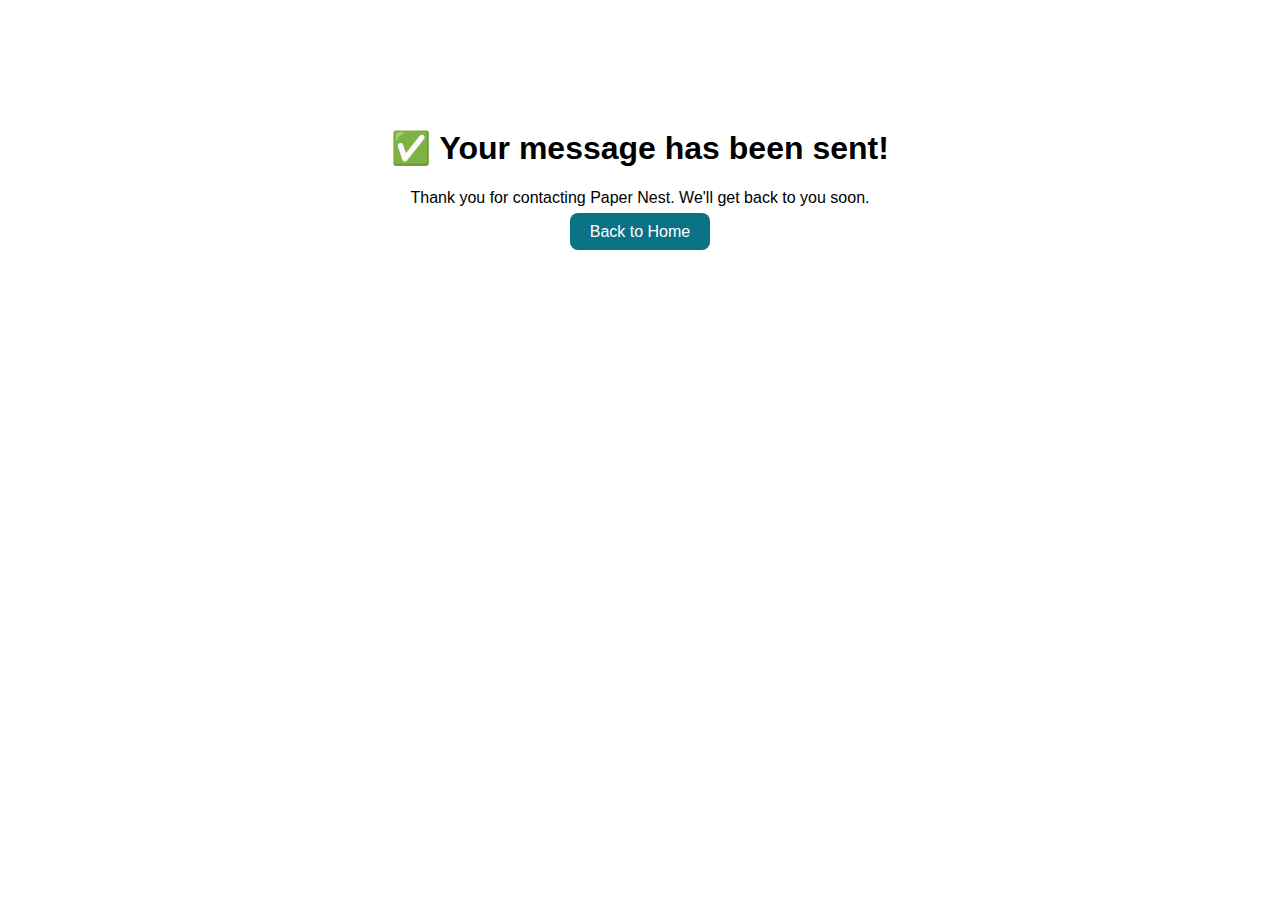
<file: paper_nest/templates/activate.html>
<!-- message_sent.html -->
<!DOCTYPE html>
<html lang="en">
<head>
    <meta charset="UTF-8">
    <title>Message Sent</title>
    <style>
        body {
            font-family: Arial, sans-serif;
            text-align: center;
            padding: 100px;
        }
        .btn {
            padding: 10px 20px;
            background-color: #0b7285;
            color: white;
            text-decoration: none;
            border-radius: 8px;
        }
        .btn:hover {
            background-color: #087f5b;
        }
    </style>
</head>
<body>
    <h1>✅ Your message has been sent!</h1>
    <p>Thank you for contacting Paper Nest. We'll get back to you soon.</p>
    <a href="{% url 'index' %}" class="btn">Back to Home</a>
</body>
</html>
</file>
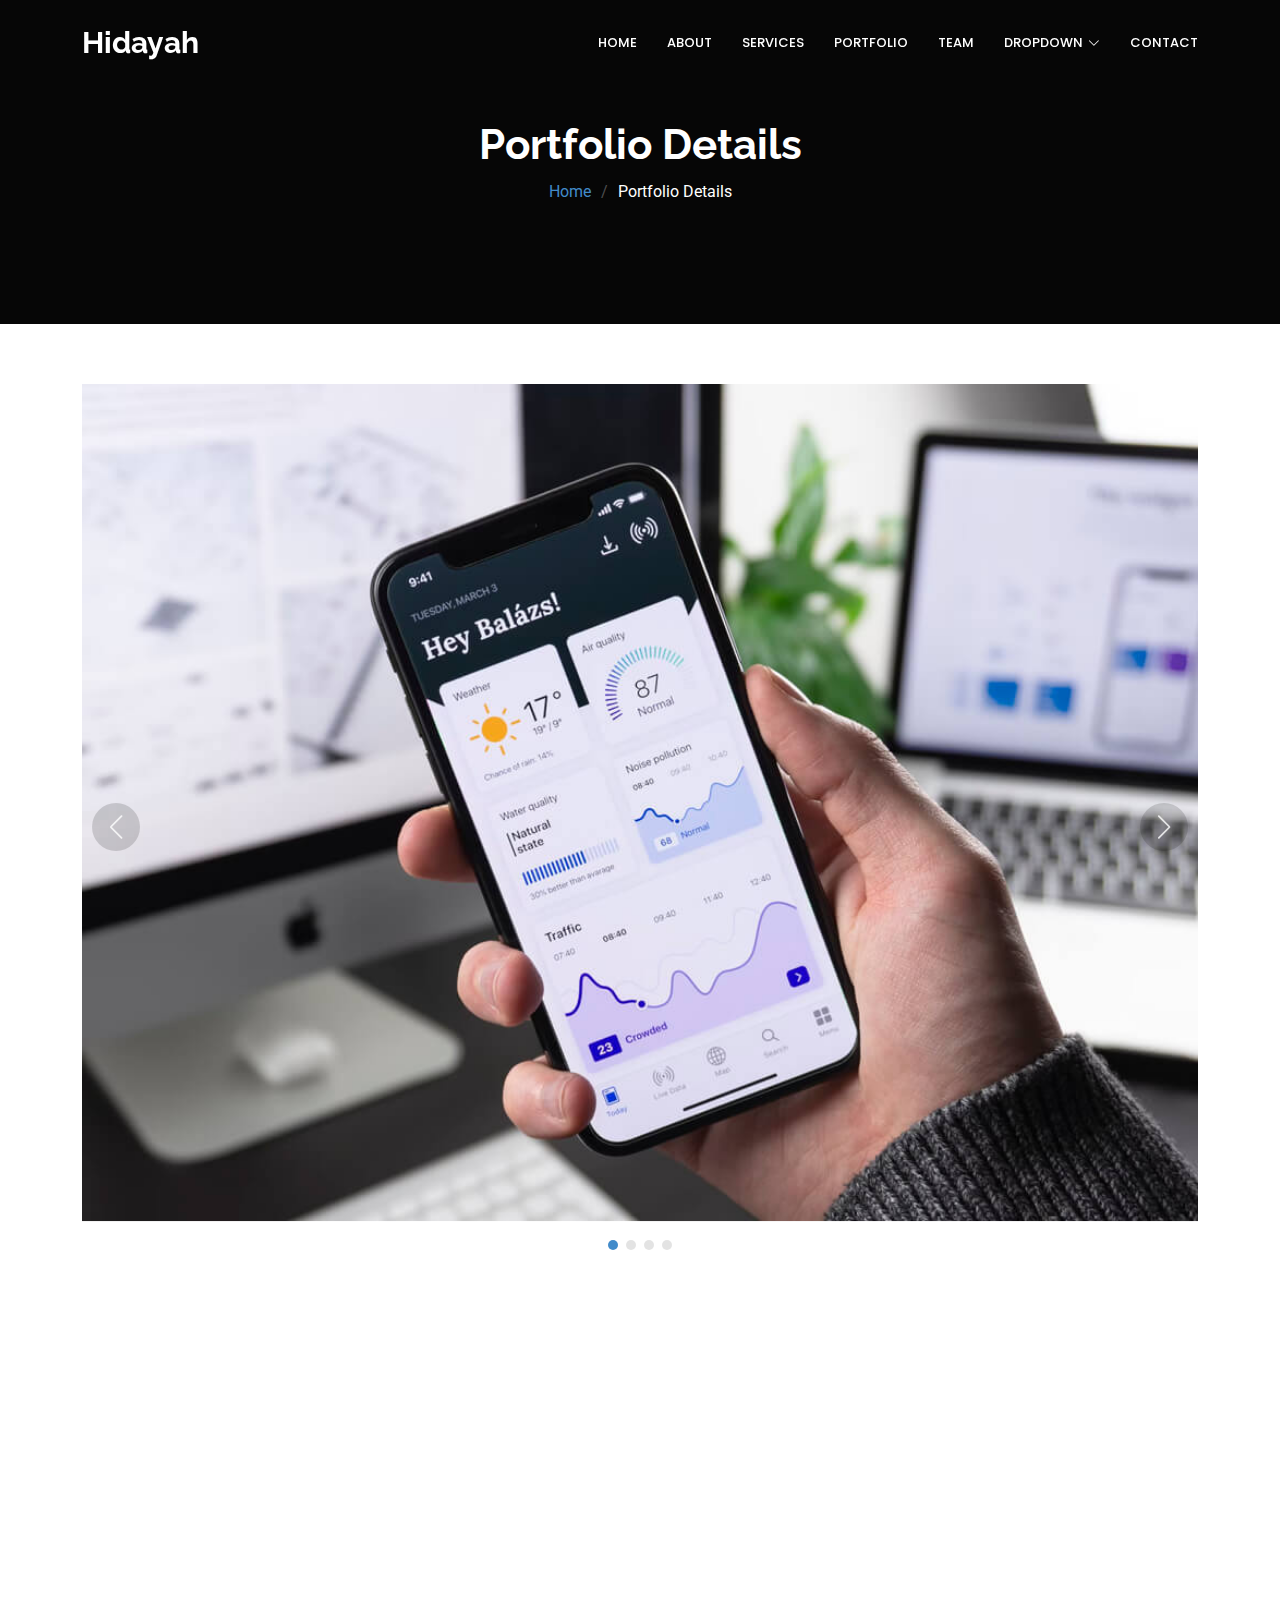
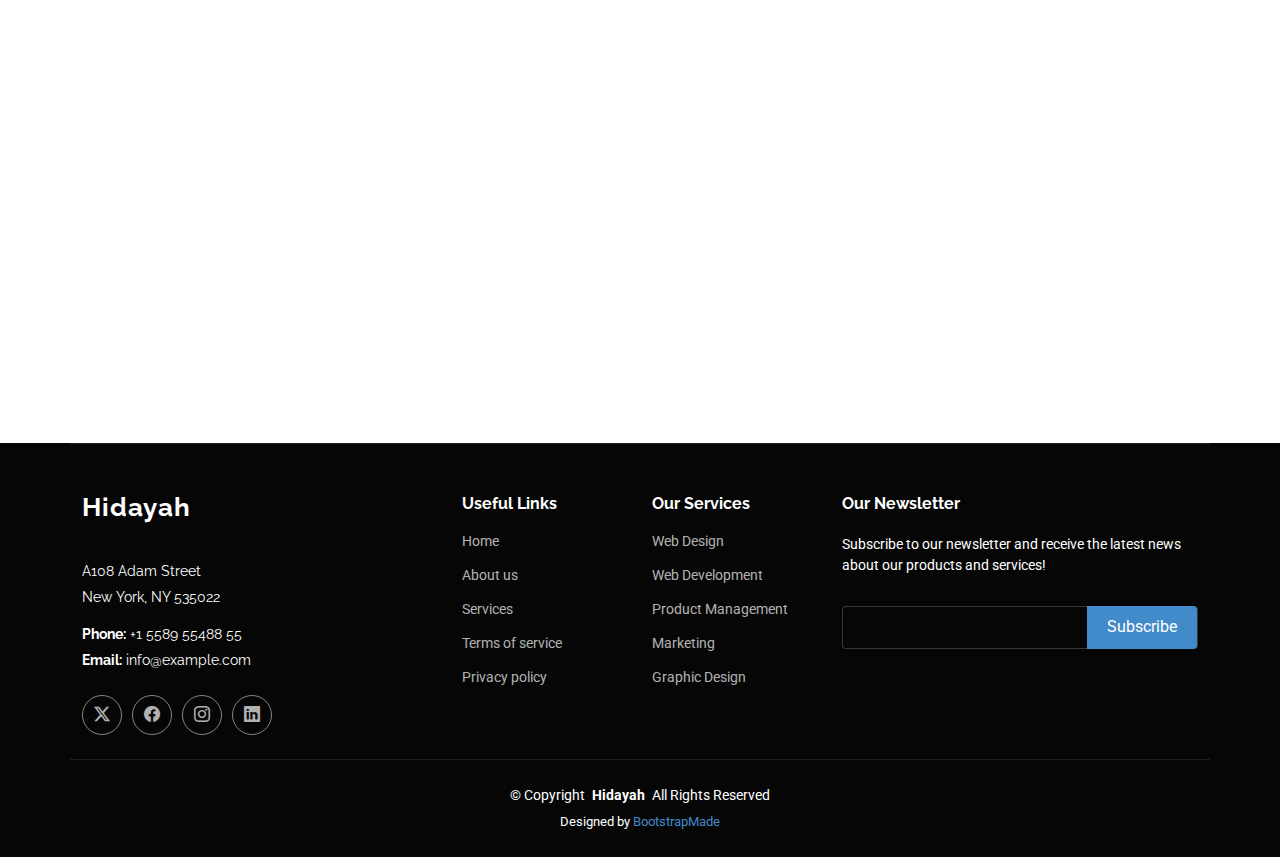
<file: front_end/Hidayah/Hidayah/portfolio-details.html>
<!DOCTYPE html>
<html lang="en">

<head>
  <meta charset="utf-8">
  <meta content="width=device-width, initial-scale=1.0" name="viewport">
  <title>Portfolio Details - Hidayah Bootstrap Template</title>
  <meta name="description" content="">
  <meta name="keywords" content="">

  <!-- Favicons -->
  <link href="assets/img/favicon.png" rel="icon">
  <link href="assets/img/apple-touch-icon.png" rel="apple-touch-icon">

  <!-- Fonts -->
  <link href="https://fonts.googleapis.com" rel="preconnect">
  <link href="https://fonts.gstatic.com" rel="preconnect" crossorigin>
  <link href="https://fonts.googleapis.com/css2?family=Roboto:ital,wght@0,100;0,300;0,400;0,500;0,700;0,900;1,100;1,300;1,400;1,500;1,700;1,900&family=Poppins:ital,wght@0,100;0,200;0,300;0,400;0,500;0,600;0,700;0,800;0,900;1,100;1,200;1,300;1,400;1,500;1,600;1,700;1,800;1,900&family=Raleway:ital,wght@0,100;0,200;0,300;0,400;0,500;0,600;0,700;0,800;0,900;1,100;1,200;1,300;1,400;1,500;1,600;1,700;1,800;1,900&display=swap" rel="stylesheet">

  <!-- Vendor CSS Files -->
  <link href="assets/vendor/bootstrap/css/bootstrap.min.css" rel="stylesheet">
  <link href="assets/vendor/bootstrap-icons/bootstrap-icons.css" rel="stylesheet">
  <link href="assets/vendor/aos/aos.css" rel="stylesheet">
  <link href="assets/vendor/glightbox/css/glightbox.min.css" rel="stylesheet">
  <link href="assets/vendor/swiper/swiper-bundle.min.css" rel="stylesheet">

  <!-- Main CSS File -->
  <link href="assets/css/main.css" rel="stylesheet">

  <!-- =======================================================
  * Template Name: Hidayah
  * Template URL: https://bootstrapmade.com/hidayah-free-simple-html-template-for-corporate/
  * Updated: Aug 07 2024 with Bootstrap v5.3.3
  * Author: BootstrapMade.com
  * License: https://bootstrapmade.com/license/
  ======================================================== -->
</head>

<body class="portfolio-details-page">

  <header id="header" class="header d-flex align-items-center fixed-top">
    <div class="container-fluid container-xl position-relative d-flex align-items-center justify-content-between">

      <a href="index.html" class="logo d-flex align-items-center">
        <!-- Uncomment the line below if you also wish to use an image logo -->
        <!-- <img src="assets/img/logo.png" alt=""> -->
        <h1 class="sitename">Hidayah</h1>
      </a>

      <nav id="navmenu" class="navmenu">
        <ul>
          <li><a href="#hero">Home</a></li>
          <li><a href="#about">About</a></li>
          <li><a href="#services">Services</a></li>
          <li><a href="#portfolio">Portfolio</a></li>
          <li><a href="#team">Team</a></li>
          <li class="dropdown"><a href="#"><span>Dropdown</span> <i class="bi bi-chevron-down toggle-dropdown"></i></a>
            <ul>
              <li><a href="#">Dropdown 1</a></li>
              <li class="dropdown"><a href="#"><span>Deep Dropdown</span> <i class="bi bi-chevron-down toggle-dropdown"></i></a>
                <ul>
                  <li><a href="#">Deep Dropdown 1</a></li>
                  <li><a href="#">Deep Dropdown 2</a></li>
                  <li><a href="#">Deep Dropdown 3</a></li>
                  <li><a href="#">Deep Dropdown 4</a></li>
                  <li><a href="#">Deep Dropdown 5</a></li>
                </ul>
              </li>
              <li><a href="#">Dropdown 2</a></li>
              <li><a href="#">Dropdown 3</a></li>
              <li><a href="#">Dropdown 4</a></li>
            </ul>
          </li>
          <li><a href="#contact">Contact</a></li>
        </ul>
        <i class="mobile-nav-toggle d-xl-none bi bi-list"></i>
      </nav>

    </div>
  </header>

  <main class="main">

    <!-- Page Title -->
    <div class="page-title dark-background">
      <div class="container">
        <h1>Portfolio Details</h1>
        <nav class="breadcrumbs">
          <ol>
            <li><a href="index.html">Home</a></li>
            <li class="current">Portfolio Details</li>
          </ol>
        </nav>
      </div>
    </div><!-- End Page Title -->

    <!-- Portfolio Details Section -->
    <section id="portfolio-details" class="portfolio-details section">

      <div class="container" data-aos="fade-up">

        <div class="portfolio-details-slider swiper init-swiper">
          <script type="application/json" class="swiper-config">
            {
              "loop": true,
              "speed": 600,
              "autoplay": {
                "delay": 5000
              },
              "slidesPerView": "auto",
              "navigation": {
                "nextEl": ".swiper-button-next",
                "prevEl": ".swiper-button-prev"
              },
              "pagination": {
                "el": ".swiper-pagination",
                "type": "bullets",
                "clickable": true
              }
            }
          </script>
          <div class="swiper-wrapper align-items-center">

            <div class="swiper-slide">
              <img src="assets/img/portfolio/app-1.jpg" alt="">
            </div>

            <div class="swiper-slide">
              <img src="assets/img/portfolio/product-1.jpg" alt="">
            </div>

            <div class="swiper-slide">
              <img src="assets/img/portfolio/branding-1.jpg" alt="">
            </div>

            <div class="swiper-slide">
              <img src="assets/img/portfolio/books-1.jpg" alt="">
            </div>

          </div>
          <div class="swiper-button-prev"></div>
          <div class="swiper-button-next"></div>
          <div class="swiper-pagination"></div>
        </div>

        <div class="row justify-content-between gy-4 mt-4">

          <div class="col-lg-8" data-aos="fade-up">
            <div class="portfolio-description">
              <h2>This is an example of portfolio details</h2>
              <p>
                Autem ipsum nam porro corporis rerum. Quis eos dolorem eos itaque inventore commodi labore quia quia. Exercitationem repudiandae officiis neque suscipit non officia eaque itaque enim. Voluptatem officia accusantium nesciunt est omnis tempora consectetur dignissimos. Sequi nulla at esse enim cum deserunt eius.
              </p>
              <p>
                Amet consequatur qui dolore veniam voluptatem voluptatem sit. Non aspernatur atque natus ut cum nam et. Praesentium error dolores rerum minus sequi quia veritatis eum. Eos et doloribus doloremque nesciunt molestiae laboriosam.
              </p>

              <div class="testimonial-item">
                <p>
                  <i class="bi bi-quote quote-icon-left"></i>
                  <span>Export tempor illum tamen malis malis eram quae irure esse labore quem cillum quid cillum eram malis quorum velit fore eram velit sunt aliqua noster fugiat irure amet legam anim culpa.</span>
                  <i class="bi bi-quote quote-icon-right"></i>
                </p>
                <div>
                  <img src="assets/img/testimonials/testimonials-2.jpg" class="testimonial-img" alt="">
                  <h3>Sara Wilsson</h3>
                  <h4>Designer</h4>
                </div>
              </div>

              <p>
                Impedit ipsum quae et aliquid doloribus et voluptatem quasi. Perspiciatis occaecati earum et magnam animi. Quibusdam non qui ea vitae suscipit vitae sunt. Repudiandae incidunt cumque minus deserunt assumenda tempore. Delectus voluptas necessitatibus est.
              </p>

              <p>
                Sunt voluptatum sapiente facilis quo odio aut ipsum repellat debitis. Molestiae et autem libero. Explicabo et quod necessitatibus similique quis dolor eum. Numquam eaque praesentium rem et qui nesciunt.
              </p>

            </div>
          </div>

          <div class="col-lg-3" data-aos="fade-up" data-aos-delay="100">
            <div class="portfolio-info">
              <h3>Project information</h3>
              <ul>
                <li><strong>Category</strong> Web design</li>
                <li><strong>Client</strong> ASU Company</li>
                <li><strong>Project date</strong> 01 March, 2020</li>
                <li><strong>Project URL</strong> <a href="#">www.example.com</a></li>
                <li><a href="#" class="btn-visit align-self-start">Visit Website</a></li>
              </ul>
            </div>
          </div>

        </div>

      </div>

    </section><!-- /Portfolio Details Section -->

  </main>

  <footer id="footer" class="footer dark-background">

    <div class="container footer-top">
      <div class="row gy-4">
        <div class="col-lg-4 col-md-6 footer-about">
          <a href="index.html" class="logo d-flex align-items-center">
            <span class="sitename">Hidayah</span>
          </a>
          <div class="footer-contact pt-3">
            <p>A108 Adam Street</p>
            <p>New York, NY 535022</p>
            <p class="mt-3"><strong>Phone:</strong> <span>+1 5589 55488 55</span></p>
            <p><strong>Email:</strong> <span>info@example.com</span></p>
          </div>
          <div class="social-links d-flex mt-4">
            <a href=""><i class="bi bi-twitter-x"></i></a>
            <a href=""><i class="bi bi-facebook"></i></a>
            <a href=""><i class="bi bi-instagram"></i></a>
            <a href=""><i class="bi bi-linkedin"></i></a>
          </div>
        </div>

        <div class="col-lg-2 col-md-3 footer-links">
          <h4>Useful Links</h4>
          <ul>
            <li><a href="#">Home</a></li>
            <li><a href="#">About us</a></li>
            <li><a href="#">Services</a></li>
            <li><a href="#">Terms of service</a></li>
            <li><a href="#">Privacy policy</a></li>
          </ul>
        </div>

        <div class="col-lg-2 col-md-3 footer-links">
          <h4>Our Services</h4>
          <ul>
            <li><a href="#">Web Design</a></li>
            <li><a href="#">Web Development</a></li>
            <li><a href="#">Product Management</a></li>
            <li><a href="#">Marketing</a></li>
            <li><a href="#">Graphic Design</a></li>
          </ul>
        </div>

        <div class="col-lg-4 col-md-12 footer-newsletter">
          <h4>Our Newsletter</h4>
          <p>Subscribe to our newsletter and receive the latest news about our products and services!</p>
          <form action="forms/newsletter.php" method="post" class="php-email-form">
            <div class="newsletter-form"><input type="email" name="email"><input type="submit" value="Subscribe"></div>
            <div class="loading">Loading</div>
            <div class="error-message"></div>
            <div class="sent-message">Your subscription request has been sent. Thank you!</div>
          </form>
        </div>

      </div>
    </div>

    <div class="container copyright text-center mt-4">
      <p>© <span>Copyright</span> <strong class="px-1 sitename">Hidayah</strong> <span>All Rights Reserved</span></p>
      <div class="credits">
        <!-- All the links in the footer should remain intact. -->
        <!-- You can delete the links only if you've purchased the pro version. -->
        <!-- Licensing information: https://bootstrapmade.com/license/ -->
        <!-- Purchase the pro version with working PHP/AJAX contact form: [buy-url] -->
        Designed by <a href="https://bootstrapmade.com/">BootstrapMade</a>
      </div>
    </div>

  </footer>

  <!-- Scroll Top -->
  <a href="#" id="scroll-top" class="scroll-top d-flex align-items-center justify-content-center"><i class="bi bi-arrow-up-short"></i></a>

  <!-- Preloader -->
  <div id="preloader"></div>

  <!-- Vendor JS Files -->
  <script src="assets/vendor/bootstrap/js/bootstrap.bundle.min.js"></script>
  <script src="assets/vendor/php-email-form/validate.js"></script>
  <script src="assets/vendor/aos/aos.js"></script>
  <script src="assets/vendor/glightbox/js/glightbox.min.js"></script>
  <script src="assets/vendor/purecounter/purecounter_vanilla.js"></script>
  <script src="assets/vendor/imagesloaded/imagesloaded.pkgd.min.js"></script>
  <script src="assets/vendor/isotope-layout/isotope.pkgd.min.js"></script>
  <script src="assets/vendor/swiper/swiper-bundle.min.js"></script>

  <!-- Main JS File -->
  <script src="assets/js/main.js"></script>

</body>

</html>
</file>
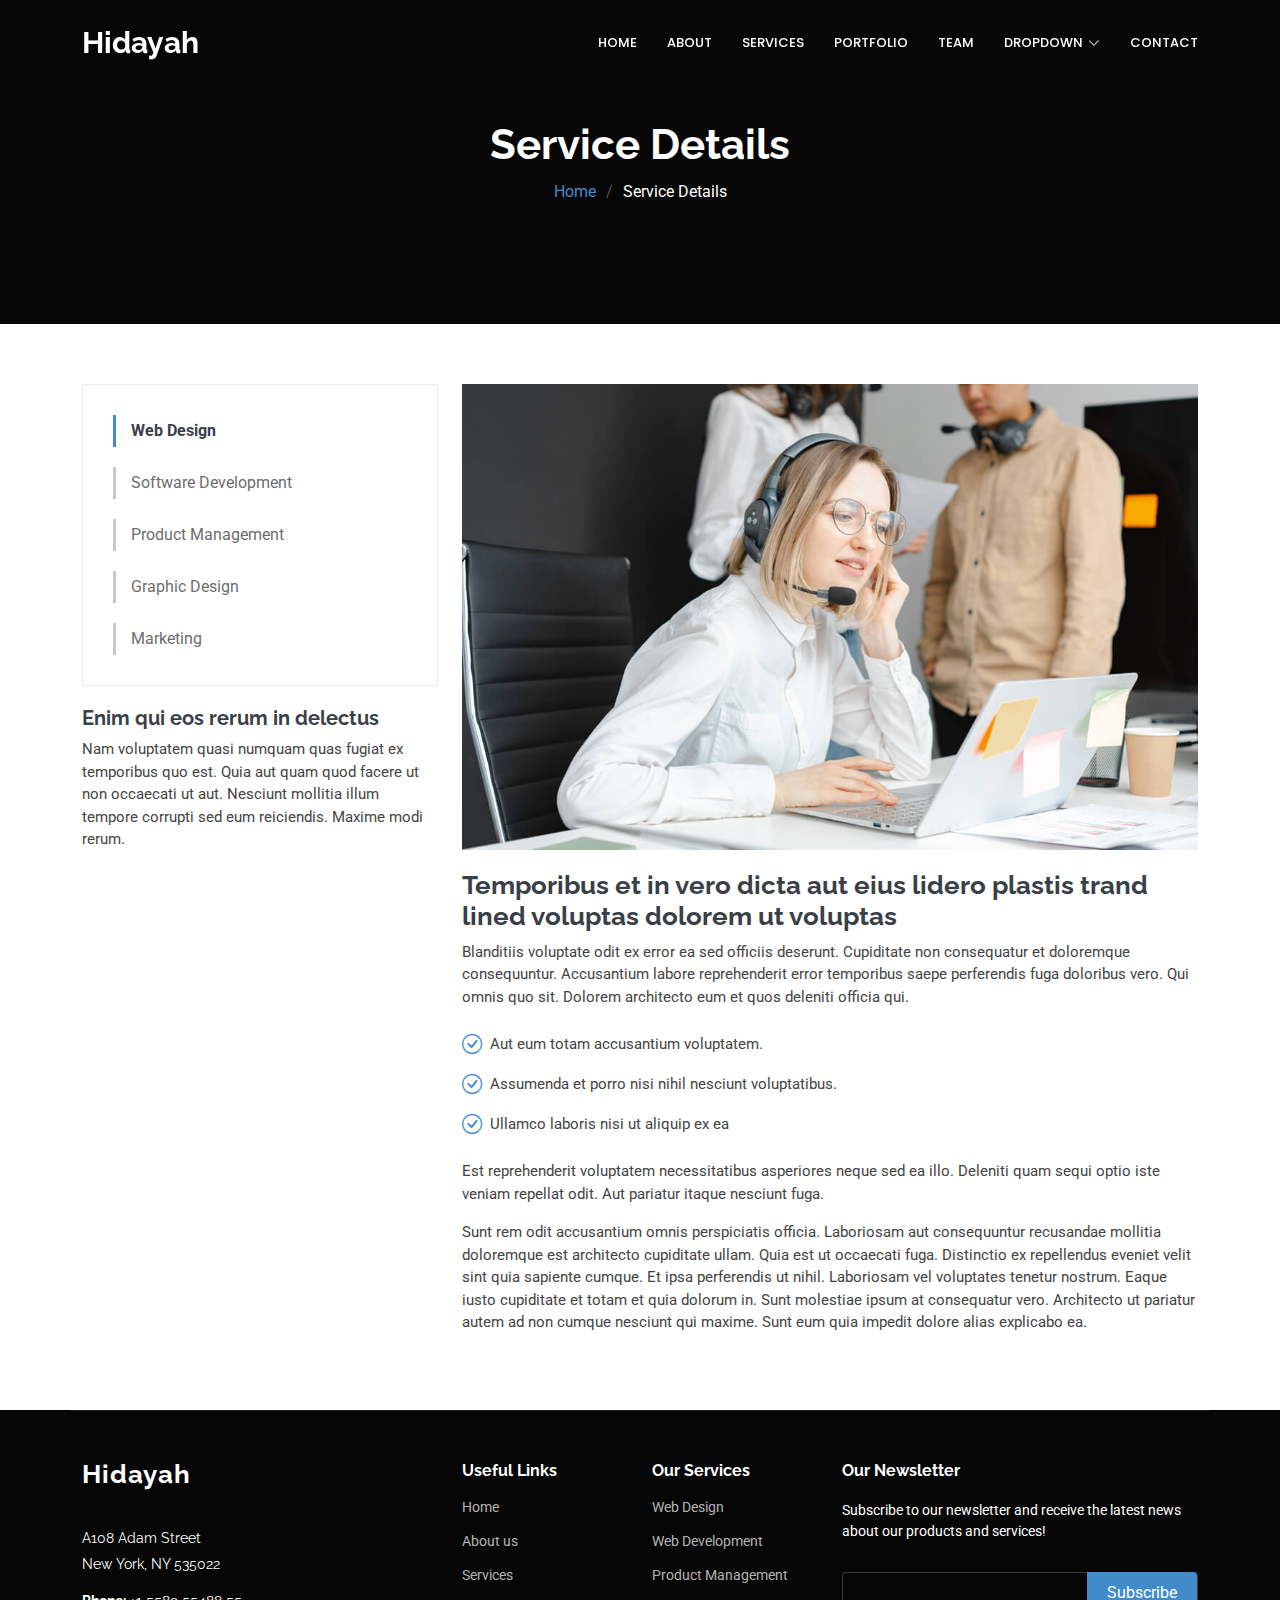
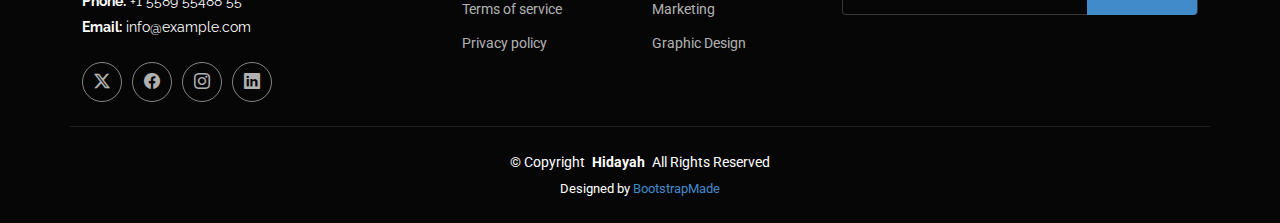
<file: front_end/Hidayah/Hidayah/service-details.html>
<!DOCTYPE html>
<html lang="en">

<head>
  <meta charset="utf-8">
  <meta content="width=device-width, initial-scale=1.0" name="viewport">
  <title>Service Details - Hidayah Bootstrap Template</title>
  <meta name="description" content="">
  <meta name="keywords" content="">

  <!-- Favicons -->
  <link href="assets/img/favicon.png" rel="icon">
  <link href="assets/img/apple-touch-icon.png" rel="apple-touch-icon">

  <!-- Fonts -->
  <link href="https://fonts.googleapis.com" rel="preconnect">
  <link href="https://fonts.gstatic.com" rel="preconnect" crossorigin>
  <link href="https://fonts.googleapis.com/css2?family=Roboto:ital,wght@0,100;0,300;0,400;0,500;0,700;0,900;1,100;1,300;1,400;1,500;1,700;1,900&family=Poppins:ital,wght@0,100;0,200;0,300;0,400;0,500;0,600;0,700;0,800;0,900;1,100;1,200;1,300;1,400;1,500;1,600;1,700;1,800;1,900&family=Raleway:ital,wght@0,100;0,200;0,300;0,400;0,500;0,600;0,700;0,800;0,900;1,100;1,200;1,300;1,400;1,500;1,600;1,700;1,800;1,900&display=swap" rel="stylesheet">

  <!-- Vendor CSS Files -->
  <link href="assets/vendor/bootstrap/css/bootstrap.min.css" rel="stylesheet">
  <link href="assets/vendor/bootstrap-icons/bootstrap-icons.css" rel="stylesheet">
  <link href="assets/vendor/aos/aos.css" rel="stylesheet">
  <link href="assets/vendor/glightbox/css/glightbox.min.css" rel="stylesheet">
  <link href="assets/vendor/swiper/swiper-bundle.min.css" rel="stylesheet">

  <!-- Main CSS File -->
  <link href="assets/css/main.css" rel="stylesheet">

  <!-- =======================================================
  * Template Name: Hidayah
  * Template URL: https://bootstrapmade.com/hidayah-free-simple-html-template-for-corporate/
  * Updated: Aug 07 2024 with Bootstrap v5.3.3
  * Author: BootstrapMade.com
  * License: https://bootstrapmade.com/license/
  ======================================================== -->
</head>

<body class="service-details-page">

  <header id="header" class="header d-flex align-items-center fixed-top">
    <div class="container-fluid container-xl position-relative d-flex align-items-center justify-content-between">

      <a href="index.html" class="logo d-flex align-items-center">
        <!-- Uncomment the line below if you also wish to use an image logo -->
        <!-- <img src="assets/img/logo.png" alt=""> -->
        <h1 class="sitename">Hidayah</h1>
      </a>

      <nav id="navmenu" class="navmenu">
        <ul>
          <li><a href="#hero">Home</a></li>
          <li><a href="#about">About</a></li>
          <li><a href="#services">Services</a></li>
          <li><a href="#portfolio">Portfolio</a></li>
          <li><a href="#team">Team</a></li>
          <li class="dropdown"><a href="#"><span>Dropdown</span> <i class="bi bi-chevron-down toggle-dropdown"></i></a>
            <ul>
              <li><a href="#">Dropdown 1</a></li>
              <li class="dropdown"><a href="#"><span>Deep Dropdown</span> <i class="bi bi-chevron-down toggle-dropdown"></i></a>
                <ul>
                  <li><a href="#">Deep Dropdown 1</a></li>
                  <li><a href="#">Deep Dropdown 2</a></li>
                  <li><a href="#">Deep Dropdown 3</a></li>
                  <li><a href="#">Deep Dropdown 4</a></li>
                  <li><a href="#">Deep Dropdown 5</a></li>
                </ul>
              </li>
              <li><a href="#">Dropdown 2</a></li>
              <li><a href="#">Dropdown 3</a></li>
              <li><a href="#">Dropdown 4</a></li>
            </ul>
          </li>
          <li><a href="#contact">Contact</a></li>
        </ul>
        <i class="mobile-nav-toggle d-xl-none bi bi-list"></i>
      </nav>

    </div>
  </header>

  <main class="main">

    <!-- Page Title -->
    <div class="page-title dark-background">
      <div class="container">
        <h1>Service Details</h1>
        <nav class="breadcrumbs">
          <ol>
            <li><a href="index.html">Home</a></li>
            <li class="current">Service Details</li>
          </ol>
        </nav>
      </div>
    </div><!-- End Page Title -->

    <!-- Service Details Section -->
    <section id="service-details" class="service-details section">

      <div class="container">

        <div class="row gy-4">

          <div class="col-lg-4" data-aos="fade-up" data-aos-delay="100">
            <div class="services-list">
              <a href="#" class="active">Web Design</a>
              <a href="#">Software Development</a>
              <a href="#">Product Management</a>
              <a href="#">Graphic Design</a>
              <a href="#">Marketing</a>
            </div>

            <h4>Enim qui eos rerum in delectus</h4>
            <p>Nam voluptatem quasi numquam quas fugiat ex temporibus quo est. Quia aut quam quod facere ut non occaecati ut aut. Nesciunt mollitia illum tempore corrupti sed eum reiciendis. Maxime modi rerum.</p>
          </div>

          <div class="col-lg-8" data-aos="fade-up" data-aos-delay="200">
            <img src="assets/img/services.jpg" alt="" class="img-fluid services-img">
            <h3>Temporibus et in vero dicta aut eius lidero plastis trand lined voluptas dolorem ut voluptas</h3>
            <p>
              Blanditiis voluptate odit ex error ea sed officiis deserunt. Cupiditate non consequatur et doloremque consequuntur. Accusantium labore reprehenderit error temporibus saepe perferendis fuga doloribus vero. Qui omnis quo sit. Dolorem architecto eum et quos deleniti officia qui.
            </p>
            <ul>
              <li><i class="bi bi-check-circle"></i> <span>Aut eum totam accusantium voluptatem.</span></li>
              <li><i class="bi bi-check-circle"></i> <span>Assumenda et porro nisi nihil nesciunt voluptatibus.</span></li>
              <li><i class="bi bi-check-circle"></i> <span>Ullamco laboris nisi ut aliquip ex ea</span></li>
            </ul>
            <p>
              Est reprehenderit voluptatem necessitatibus asperiores neque sed ea illo. Deleniti quam sequi optio iste veniam repellat odit. Aut pariatur itaque nesciunt fuga.
            </p>
            <p>
              Sunt rem odit accusantium omnis perspiciatis officia. Laboriosam aut consequuntur recusandae mollitia doloremque est architecto cupiditate ullam. Quia est ut occaecati fuga. Distinctio ex repellendus eveniet velit sint quia sapiente cumque. Et ipsa perferendis ut nihil. Laboriosam vel voluptates tenetur nostrum. Eaque iusto cupiditate et totam et quia dolorum in. Sunt molestiae ipsum at consequatur vero. Architecto ut pariatur autem ad non cumque nesciunt qui maxime. Sunt eum quia impedit dolore alias explicabo ea.
            </p>
          </div>

        </div>

      </div>

    </section><!-- /Service Details Section -->

  </main>

  <footer id="footer" class="footer dark-background">

    <div class="container footer-top">
      <div class="row gy-4">
        <div class="col-lg-4 col-md-6 footer-about">
          <a href="index.html" class="logo d-flex align-items-center">
            <span class="sitename">Hidayah</span>
          </a>
          <div class="footer-contact pt-3">
            <p>A108 Adam Street</p>
            <p>New York, NY 535022</p>
            <p class="mt-3"><strong>Phone:</strong> <span>+1 5589 55488 55</span></p>
            <p><strong>Email:</strong> <span>info@example.com</span></p>
          </div>
          <div class="social-links d-flex mt-4">
            <a href=""><i class="bi bi-twitter-x"></i></a>
            <a href=""><i class="bi bi-facebook"></i></a>
            <a href=""><i class="bi bi-instagram"></i></a>
            <a href=""><i class="bi bi-linkedin"></i></a>
          </div>
        </div>

        <div class="col-lg-2 col-md-3 footer-links">
          <h4>Useful Links</h4>
          <ul>
            <li><a href="#">Home</a></li>
            <li><a href="#">About us</a></li>
            <li><a href="#">Services</a></li>
            <li><a href="#">Terms of service</a></li>
            <li><a href="#">Privacy policy</a></li>
          </ul>
        </div>

        <div class="col-lg-2 col-md-3 footer-links">
          <h4>Our Services</h4>
          <ul>
            <li><a href="#">Web Design</a></li>
            <li><a href="#">Web Development</a></li>
            <li><a href="#">Product Management</a></li>
            <li><a href="#">Marketing</a></li>
            <li><a href="#">Graphic Design</a></li>
          </ul>
        </div>

        <div class="col-lg-4 col-md-12 footer-newsletter">
          <h4>Our Newsletter</h4>
          <p>Subscribe to our newsletter and receive the latest news about our products and services!</p>
          <form action="forms/newsletter.php" method="post" class="php-email-form">
            <div class="newsletter-form"><input type="email" name="email"><input type="submit" value="Subscribe"></div>
            <div class="loading">Loading</div>
            <div class="error-message"></div>
            <div class="sent-message">Your subscription request has been sent. Thank you!</div>
          </form>
        </div>

      </div>
    </div>

    <div class="container copyright text-center mt-4">
      <p>© <span>Copyright</span> <strong class="px-1 sitename">Hidayah</strong> <span>All Rights Reserved</span></p>
      <div class="credits">
        <!-- All the links in the footer should remain intact. -->
        <!-- You can delete the links only if you've purchased the pro version. -->
        <!-- Licensing information: https://bootstrapmade.com/license/ -->
        <!-- Purchase the pro version with working PHP/AJAX contact form: [buy-url] -->
        Designed by <a href="https://bootstrapmade.com/">BootstrapMade</a>
      </div>
    </div>

  </footer>

  <!-- Scroll Top -->
  <a href="#" id="scroll-top" class="scroll-top d-flex align-items-center justify-content-center"><i class="bi bi-arrow-up-short"></i></a>

  <!-- Preloader -->
  <div id="preloader"></div>

  <!-- Vendor JS Files -->
  <script src="assets/vendor/bootstrap/js/bootstrap.bundle.min.js"></script>
  <script src="assets/vendor/php-email-form/validate.js"></script>
  <script src="assets/vendor/aos/aos.js"></script>
  <script src="assets/vendor/glightbox/js/glightbox.min.js"></script>
  <script src="assets/vendor/purecounter/purecounter_vanilla.js"></script>
  <script src="assets/vendor/imagesloaded/imagesloaded.pkgd.min.js"></script>
  <script src="assets/vendor/isotope-layout/isotope.pkgd.min.js"></script>
  <script src="assets/vendor/swiper/swiper-bundle.min.js"></script>

  <!-- Main JS File -->
  <script src="assets/js/main.js"></script>

</body>

</html>
</file>
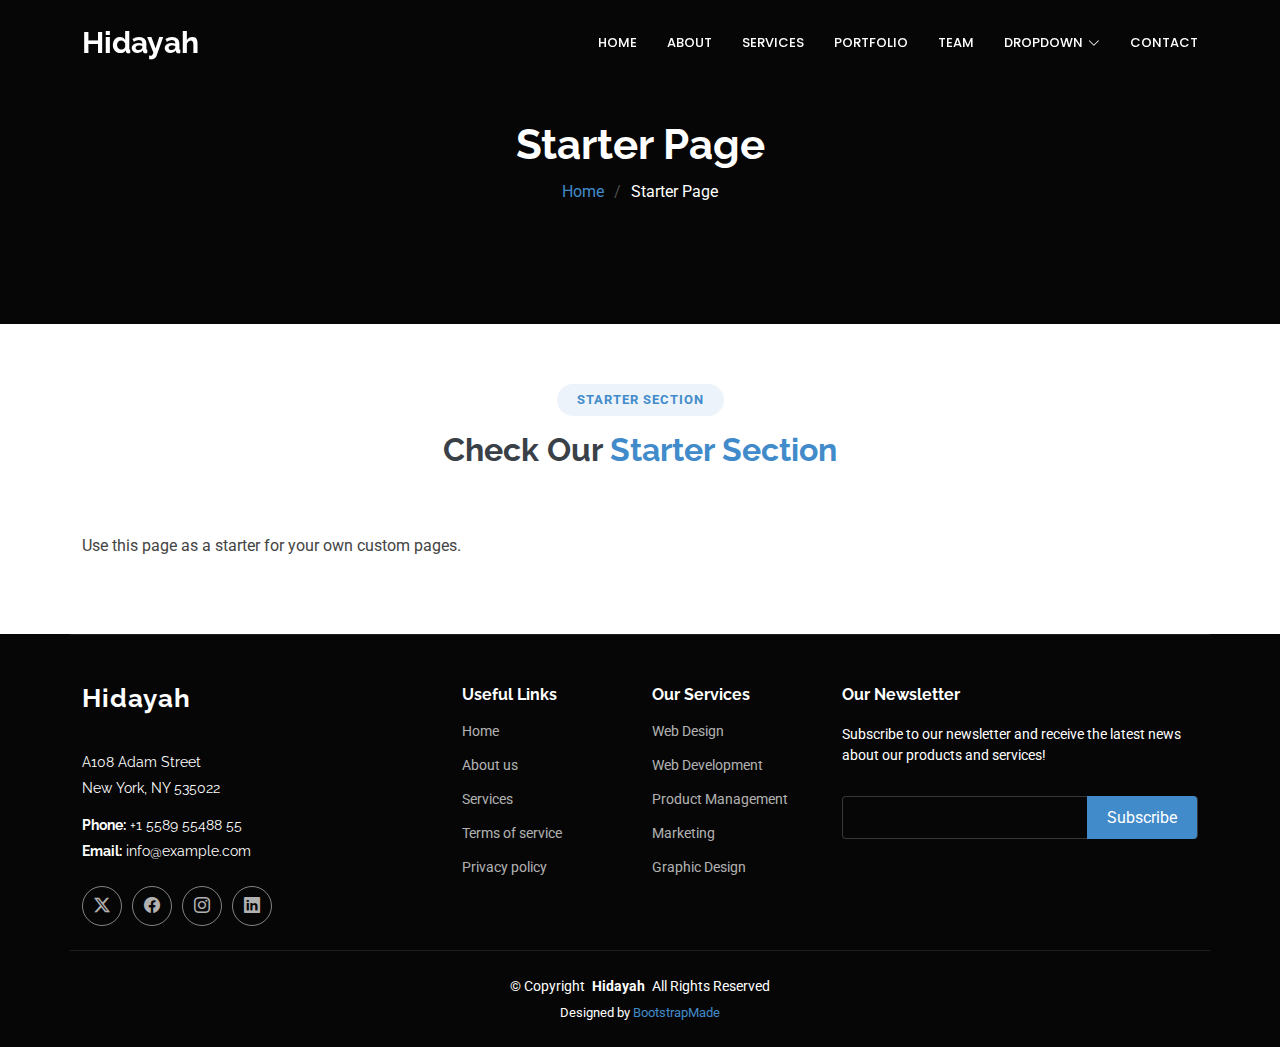
<file: front_end/Hidayah/Hidayah/starter-page.html>
<!DOCTYPE html>
<html lang="en">

<head>
  <meta charset="utf-8">
  <meta content="width=device-width, initial-scale=1.0" name="viewport">
  <title>Starter Page - Hidayah Bootstrap Template</title>
  <meta name="description" content="">
  <meta name="keywords" content="">

  <!-- Favicons -->
  <link href="assets/img/favicon.png" rel="icon">
  <link href="assets/img/apple-touch-icon.png" rel="apple-touch-icon">

  <!-- Fonts -->
  <link href="https://fonts.googleapis.com" rel="preconnect">
  <link href="https://fonts.gstatic.com" rel="preconnect" crossorigin>
  <link href="https://fonts.googleapis.com/css2?family=Roboto:ital,wght@0,100;0,300;0,400;0,500;0,700;0,900;1,100;1,300;1,400;1,500;1,700;1,900&family=Poppins:ital,wght@0,100;0,200;0,300;0,400;0,500;0,600;0,700;0,800;0,900;1,100;1,200;1,300;1,400;1,500;1,600;1,700;1,800;1,900&family=Raleway:ital,wght@0,100;0,200;0,300;0,400;0,500;0,600;0,700;0,800;0,900;1,100;1,200;1,300;1,400;1,500;1,600;1,700;1,800;1,900&display=swap" rel="stylesheet">

  <!-- Vendor CSS Files -->
  <link href="assets/vendor/bootstrap/css/bootstrap.min.css" rel="stylesheet">
  <link href="assets/vendor/bootstrap-icons/bootstrap-icons.css" rel="stylesheet">
  <link href="assets/vendor/aos/aos.css" rel="stylesheet">
  <link href="assets/vendor/glightbox/css/glightbox.min.css" rel="stylesheet">
  <link href="assets/vendor/swiper/swiper-bundle.min.css" rel="stylesheet">

  <!-- Main CSS File -->
  <link href="assets/css/main.css" rel="stylesheet">

  <!-- =======================================================
  * Template Name: Hidayah
  * Template URL: https://bootstrapmade.com/hidayah-free-simple-html-template-for-corporate/
  * Updated: Aug 07 2024 with Bootstrap v5.3.3
  * Author: BootstrapMade.com
  * License: https://bootstrapmade.com/license/
  ======================================================== -->
</head>

<body class="starter-page-page">

  <header id="header" class="header d-flex align-items-center fixed-top">
    <div class="container-fluid container-xl position-relative d-flex align-items-center justify-content-between">

      <a href="index.html" class="logo d-flex align-items-center">
        <!-- Uncomment the line below if you also wish to use an image logo -->
        <!-- <img src="assets/img/logo.png" alt=""> -->
        <h1 class="sitename">Hidayah</h1>
      </a>

      <nav id="navmenu" class="navmenu">
        <ul>
          <li><a href="#hero">Home</a></li>
          <li><a href="#about">About</a></li>
          <li><a href="#services">Services</a></li>
          <li><a href="#portfolio">Portfolio</a></li>
          <li><a href="#team">Team</a></li>
          <li class="dropdown"><a href="#"><span>Dropdown</span> <i class="bi bi-chevron-down toggle-dropdown"></i></a>
            <ul>
              <li><a href="#">Dropdown 1</a></li>
              <li class="dropdown"><a href="#"><span>Deep Dropdown</span> <i class="bi bi-chevron-down toggle-dropdown"></i></a>
                <ul>
                  <li><a href="#">Deep Dropdown 1</a></li>
                  <li><a href="#">Deep Dropdown 2</a></li>
                  <li><a href="#">Deep Dropdown 3</a></li>
                  <li><a href="#">Deep Dropdown 4</a></li>
                  <li><a href="#">Deep Dropdown 5</a></li>
                </ul>
              </li>
              <li><a href="#">Dropdown 2</a></li>
              <li><a href="#">Dropdown 3</a></li>
              <li><a href="#">Dropdown 4</a></li>
            </ul>
          </li>
          <li><a href="#contact">Contact</a></li>
        </ul>
        <i class="mobile-nav-toggle d-xl-none bi bi-list"></i>
      </nav>

    </div>
  </header>

  <main class="main">

    <!-- Page Title -->
    <div class="page-title dark-background">
      <div class="container">
        <h1>Starter Page</h1>
        <nav class="breadcrumbs">
          <ol>
            <li><a href="index.html">Home</a></li>
            <li class="current">Starter Page</li>
          </ol>
        </nav>
      </div>
    </div><!-- End Page Title -->

    <!-- Starter Section Section -->
    <section id="starter-section" class="starter-section section">

      <!-- Section Title -->
      <div class="container section-title" data-aos="fade-up">
        <h2>Starter Section</h2>
        <div><span>Check Our</span> <span class="description-title">Starter Section</span></div>
      </div><!-- End Section Title -->

      <div class="container" data-aos="fade-up">
        <p>Use this page as a starter for your own custom pages.</p>
      </div>

    </section><!-- /Starter Section Section -->

  </main>

  <footer id="footer" class="footer dark-background">

    <div class="container footer-top">
      <div class="row gy-4">
        <div class="col-lg-4 col-md-6 footer-about">
          <a href="index.html" class="logo d-flex align-items-center">
            <span class="sitename">Hidayah</span>
          </a>
          <div class="footer-contact pt-3">
            <p>A108 Adam Street</p>
            <p>New York, NY 535022</p>
            <p class="mt-3"><strong>Phone:</strong> <span>+1 5589 55488 55</span></p>
            <p><strong>Email:</strong> <span>info@example.com</span></p>
          </div>
          <div class="social-links d-flex mt-4">
            <a href=""><i class="bi bi-twitter-x"></i></a>
            <a href=""><i class="bi bi-facebook"></i></a>
            <a href=""><i class="bi bi-instagram"></i></a>
            <a href=""><i class="bi bi-linkedin"></i></a>
          </div>
        </div>

        <div class="col-lg-2 col-md-3 footer-links">
          <h4>Useful Links</h4>
          <ul>
            <li><a href="#">Home</a></li>
            <li><a href="#">About us</a></li>
            <li><a href="#">Services</a></li>
            <li><a href="#">Terms of service</a></li>
            <li><a href="#">Privacy policy</a></li>
          </ul>
        </div>

        <div class="col-lg-2 col-md-3 footer-links">
          <h4>Our Services</h4>
          <ul>
            <li><a href="#">Web Design</a></li>
            <li><a href="#">Web Development</a></li>
            <li><a href="#">Product Management</a></li>
            <li><a href="#">Marketing</a></li>
            <li><a href="#">Graphic Design</a></li>
          </ul>
        </div>

        <div class="col-lg-4 col-md-12 footer-newsletter">
          <h4>Our Newsletter</h4>
          <p>Subscribe to our newsletter and receive the latest news about our products and services!</p>
          <form action="forms/newsletter.php" method="post" class="php-email-form">
            <div class="newsletter-form"><input type="email" name="email"><input type="submit" value="Subscribe"></div>
            <div class="loading">Loading</div>
            <div class="error-message"></div>
            <div class="sent-message">Your subscription request has been sent. Thank you!</div>
          </form>
        </div>

      </div>
    </div>

    <div class="container copyright text-center mt-4">
      <p>© <span>Copyright</span> <strong class="px-1 sitename">Hidayah</strong> <span>All Rights Reserved</span></p>
      <div class="credits">
        <!-- All the links in the footer should remain intact. -->
        <!-- You can delete the links only if you've purchased the pro version. -->
        <!-- Licensing information: https://bootstrapmade.com/license/ -->
        <!-- Purchase the pro version with working PHP/AJAX contact form: [buy-url] -->
        Designed by <a href="https://bootstrapmade.com/">BootstrapMade</a>
      </div>
    </div>

  </footer>

  <!-- Scroll Top -->
  <a href="#" id="scroll-top" class="scroll-top d-flex align-items-center justify-content-center"><i class="bi bi-arrow-up-short"></i></a>

  <!-- Preloader -->
  <div id="preloader"></div>

  <!-- Vendor JS Files -->
  <script src="assets/vendor/bootstrap/js/bootstrap.bundle.min.js"></script>
  <script src="assets/vendor/php-email-form/validate.js"></script>
  <script src="assets/vendor/aos/aos.js"></script>
  <script src="assets/vendor/glightbox/js/glightbox.min.js"></script>
  <script src="assets/vendor/purecounter/purecounter_vanilla.js"></script>
  <script src="assets/vendor/imagesloaded/imagesloaded.pkgd.min.js"></script>
  <script src="assets/vendor/isotope-layout/isotope.pkgd.min.js"></script>
  <script src="assets/vendor/swiper/swiper-bundle.min.js"></script>

  <!-- Main JS File -->
  <script src="assets/js/main.js"></script>

</body>

</html>
</file>
<file: front_end/Hidayah/Hidayah/assets/css/main.css>
/**
* Template Name: Hidayah
* Template URL: https://bootstrapmade.com/hidayah-free-simple-html-template-for-corporate/
* Updated: Aug 07 2024 with Bootstrap v5.3.3
* Author: BootstrapMade.com
* License: https://bootstrapmade.com/license/
*/

/*--------------------------------------------------------------
# Font & Color Variables
# Help: https://bootstrapmade.com/color-system/
--------------------------------------------------------------*/
/* Fonts */
:root {
  --default-font: "Roboto",  system-ui, -apple-system, "Segoe UI", Roboto, "Helvetica Neue", Arial, "Noto Sans", "Liberation Sans", sans-serif, "Apple Color Emoji", "Segoe UI Emoji", "Segoe UI Symbol", "Noto Color Emoji";
  --heading-font: "Raleway",  sans-serif;
  --nav-font: "Poppins",  sans-serif;
}

/* Global Colors - The following color variables are used throughout the website. Updating them here will change the color scheme of the entire website */
:root { 
  --background-color: #ffffff; /* Background color for the entire website, including individual sections */
  --default-color: #444444; /* Default color used for the majority of the text content across the entire website */
  --heading-color: #394047; /* Color for headings, subheadings and title throughout the website */
  --accent-color: #428bca; /* Accent color that represents your brand on the website. It's used for buttons, links, and other elements that need to stand out */
  --surface-color: #ffffff; /* The surface color is used as a background of boxed elements within sections, such as cards, icon boxes, or other elements that require a visual separation from the global background. */
  --contrast-color: #ffffff; /* Contrast color for text, ensuring readability against backgrounds of accent, heading, or default colors. */
}

/* Nav Menu Colors - The following color variables are used specifically for the navigation menu. They are separate from the global colors to allow for more customization options */
:root {
  --nav-color: #ffffff;  /* The default color of the main navmenu links */
  --nav-hover-color: #428bca; /* Applied to main navmenu links when they are hovered over or active */
  --nav-mobile-background-color: #ffffff; /* Used as the background color for mobile navigation menu */
  --nav-dropdown-background-color: #ffffff; /* Used as the background color for dropdown items that appear when hovering over primary navigation items */
  --nav-dropdown-color: #444444; /* Used for navigation links of the dropdown items in the navigation menu. */
  --nav-dropdown-hover-color: #428bca; /* Similar to --nav-hover-color, this color is applied to dropdown navigation links when they are hovered over. */
}

/* Color Presets - These classes override global colors when applied to any section or element, providing reuse of the sam color scheme. */

.light-background {
  --background-color: #f9f9f9;
  --surface-color: #ffffff;
}

.dark-background {
  --background-color: #060606;
  --default-color: #ffffff;
  --heading-color: #ffffff;
  --surface-color: #252525;
  --contrast-color: #ffffff;
}

/* Smooth scroll */
:root {
  scroll-behavior: smooth;
}

/*--------------------------------------------------------------
# General Styling & Shared Classes
--------------------------------------------------------------*/
body {
  color: var(--default-color);
  background-color: var(--background-color);
  font-family: var(--default-font);
}

a {
  color: var(--accent-color);
  text-decoration: none;
  transition: 0.3s;
}

a:hover {
  color: color-mix(in srgb, var(--accent-color), transparent 25%);
  text-decoration: none;
}

h1,
h2,
h3,
h4,
h5,
h6 {
  color: var(--heading-color);
  font-family: var(--heading-font);
}

/* PHP Email Form Messages
------------------------------*/
.php-email-form .error-message {
  display: none;
  background: #df1529;
  color: #ffffff;
  text-align: left;
  padding: 15px;
  margin-bottom: 24px;
  font-weight: 600;
}

.php-email-form .sent-message {
  display: none;
  color: #ffffff;
  background: #059652;
  text-align: center;
  padding: 15px;
  margin-bottom: 24px;
  font-weight: 600;
}

.php-email-form .loading {
  display: none;
  background: var(--surface-color);
  text-align: center;
  padding: 15px;
  margin-bottom: 24px;
}

.php-email-form .loading:before {
  content: "";
  display: inline-block;
  border-radius: 50%;
  width: 24px;
  height: 24px;
  margin: 0 10px -6px 0;
  border: 3px solid var(--accent-color);
  border-top-color: var(--surface-color);
  animation: php-email-form-loading 1s linear infinite;
}

@keyframes php-email-form-loading {
  0% {
    transform: rotate(0deg);
  }

  100% {
    transform: rotate(360deg);
  }
}

/* Pulsating Play Button
------------------------------*/
.pulsating-play-btn {
  width: 94px;
  height: 94px;
  background: radial-gradient(var(--accent-color) 50%, color-mix(in srgb, var(--accent-color), transparent 75%) 52%);
  border-radius: 50%;
  display: block;
  position: relative;
  overflow: hidden;
}

.pulsating-play-btn:before {
  content: "";
  position: absolute;
  width: 120px;
  height: 120px;
  animation-delay: 0s;
  animation: pulsate-play-btn 2s;
  animation-direction: forwards;
  animation-iteration-count: infinite;
  animation-timing-function: steps;
  opacity: 1;
  border-radius: 50%;
  border: 5px solid color-mix(in srgb, var(--accent-color), transparent 30%);
  top: -15%;
  left: -15%;
  background: rgba(198, 16, 0, 0);
}

.pulsating-play-btn:after {
  content: "";
  position: absolute;
  left: 50%;
  top: 50%;
  transform: translateX(-40%) translateY(-50%);
  width: 0;
  height: 0;
  border-top: 10px solid transparent;
  border-bottom: 10px solid transparent;
  border-left: 15px solid #fff;
  z-index: 100;
  transition: all 400ms cubic-bezier(0.55, 0.055, 0.675, 0.19);
}

.pulsating-play-btn:hover:before {
  content: "";
  position: absolute;
  left: 50%;
  top: 50%;
  transform: translateX(-40%) translateY(-50%);
  width: 0;
  height: 0;
  border: none;
  border-top: 10px solid transparent;
  border-bottom: 10px solid transparent;
  border-left: 15px solid #fff;
  z-index: 200;
  animation: none;
  border-radius: 0;
}

.pulsating-play-btn:hover:after {
  border-left: 15px solid var(--accent-color);
  transform: scale(20);
}

@keyframes pulsate-play-btn {
  0% {
    transform: scale(0.6, 0.6);
    opacity: 1;
  }

  100% {
    transform: scale(1, 1);
    opacity: 0;
  }
}

/*--------------------------------------------------------------
# Global Header
--------------------------------------------------------------*/
.header {
  --background-color: rgba(0, 0, 0, 0);
  --default-color: #ffffff;
  --heading-color: #ffffff;
  color: var(--default-color);
  background-color: var(--background-color);
  padding: 15px 0;
  transition: all 0.5s;
  z-index: 997;
}

.header .logo {
  line-height: 1;
}

.header .logo img {
  max-height: 32px;
  margin-right: 8px;
}

.header .logo h1 {
  font-size: 30px;
  margin: 0;
  font-weight: 700;
  color: var(--heading-color);
}

.scrolled .header {
  box-shadow: 0px 0 18px rgba(0, 0, 0, 0.1);
}

/* Global Header on Scroll
------------------------------*/
.scrolled .header {
  --background-color: rgba(0, 0, 0, 0.85);
}

/*--------------------------------------------------------------
# Navigation Menu
--------------------------------------------------------------*/
/* Navmenu - Desktop */
@media (min-width: 1200px) {
  .navmenu {
    padding: 0;
  }

  .navmenu ul {
    margin: 0;
    padding: 0;
    display: flex;
    list-style: none;
    align-items: center;
  }

  .navmenu li {
    position: relative;
  }

  .navmenu a,
  .navmenu a:focus {
    color: var(--nav-color);
    padding: 18px 15px;
    font-size: 13px;
    font-family: var(--nav-font);
    text-transform: uppercase;
    font-weight: 500;
    display: flex;
    align-items: center;
    justify-content: space-between;
    white-space: nowrap;
    transition: 0.3s;
  }

  .navmenu a i,
  .navmenu a:focus i {
    font-size: 12px;
    line-height: 0;
    margin-left: 5px;
    transition: 0.3s;
  }

  .navmenu li:last-child a {
    padding-right: 0;
  }

  .navmenu li:hover>a,
  .navmenu .active,
  .navmenu .active:focus {
    color: var(--nav-hover-color);
  }

  .navmenu .dropdown ul {
    margin: 0;
    padding: 10px 0;
    background: var(--nav-dropdown-background-color);
    display: block;
    position: absolute;
    visibility: hidden;
    left: 14px;
    top: 130%;
    opacity: 0;
    transition: 0.3s;
    border-radius: 4px;
    z-index: 99;
    box-shadow: 0px 0px 30px rgba(0, 0, 0, 0.1);
  }

  .navmenu .dropdown ul li {
    min-width: 200px;
  }

  .navmenu .dropdown ul a {
    padding: 10px 20px;
    font-size: 15px;
    text-transform: none;
    color: var(--nav-dropdown-color);
  }

  .navmenu .dropdown ul a i {
    font-size: 12px;
  }

  .navmenu .dropdown ul a:hover,
  .navmenu .dropdown ul .active:hover,
  .navmenu .dropdown ul li:hover>a {
    color: var(--nav-dropdown-hover-color);
  }

  .navmenu .dropdown:hover>ul {
    opacity: 1;
    top: 100%;
    visibility: visible;
  }

  .navmenu .dropdown .dropdown ul {
    top: 0;
    left: -90%;
    visibility: hidden;
  }

  .navmenu .dropdown .dropdown:hover>ul {
    opacity: 1;
    top: 0;
    left: -100%;
    visibility: visible;
  }
}

/* Navmenu - Mobile */
@media (max-width: 1199px) {
  .mobile-nav-toggle {
    color: var(--nav-color);
    font-size: 28px;
    line-height: 0;
    margin-right: 10px;
    cursor: pointer;
    transition: color 0.3s;
  }

  .navmenu {
    padding: 0;
    z-index: 9997;
  }

  .navmenu ul {
    display: none;
    list-style: none;
    position: absolute;
    inset: 60px 20px 20px 20px;
    padding: 10px 0;
    margin: 0;
    border-radius: 6px;
    background-color: var(--nav-mobile-background-color);
    overflow-y: auto;
    transition: 0.3s;
    z-index: 9998;
    box-shadow: 0px 0px 30px rgba(0, 0, 0, 0.1);
  }

  .navmenu a,
  .navmenu a:focus {
    color: var(--nav-dropdown-color);
    padding: 10px 20px;
    font-family: var(--nav-font);
    font-size: 17px;
    font-weight: 500;
    display: flex;
    align-items: center;
    justify-content: space-between;
    white-space: nowrap;
    transition: 0.3s;
  }

  .navmenu a i,
  .navmenu a:focus i {
    font-size: 12px;
    line-height: 0;
    margin-left: 5px;
    width: 30px;
    height: 30px;
    display: flex;
    align-items: center;
    justify-content: center;
    border-radius: 50%;
    transition: 0.3s;
    background-color: color-mix(in srgb, var(--accent-color), transparent 90%);
  }

  .navmenu a i:hover,
  .navmenu a:focus i:hover {
    background-color: var(--accent-color);
    color: var(--contrast-color);
  }

  .navmenu a:hover,
  .navmenu .active,
  .navmenu .active:focus {
    color: var(--nav-dropdown-hover-color);
  }

  .navmenu .active i,
  .navmenu .active:focus i {
    background-color: var(--accent-color);
    color: var(--contrast-color);
    transform: rotate(180deg);
  }

  .navmenu .dropdown ul {
    position: static;
    display: none;
    z-index: 99;
    padding: 10px 0;
    margin: 10px 20px;
    background-color: var(--nav-dropdown-background-color);
    border: 1px solid color-mix(in srgb, var(--default-color), transparent 90%);
    box-shadow: none;
    transition: all 0.5s ease-in-out;
  }

  .navmenu .dropdown ul ul {
    background-color: rgba(33, 37, 41, 0.1);
  }

  .navmenu .dropdown>.dropdown-active {
    display: block;
    background-color: rgba(33, 37, 41, 0.03);
  }

  .mobile-nav-active {
    overflow: hidden;
  }

  .mobile-nav-active .mobile-nav-toggle {
    color: #fff;
    position: absolute;
    font-size: 32px;
    top: 15px;
    right: 15px;
    margin-right: 0;
    z-index: 9999;
  }

  .mobile-nav-active .navmenu {
    position: fixed;
    overflow: hidden;
    inset: 0;
    background: rgba(33, 37, 41, 0.8);
    transition: 0.3s;
  }

  .mobile-nav-active .navmenu>ul {
    display: block;
  }
}

/*--------------------------------------------------------------
# Global Footer
--------------------------------------------------------------*/
.footer {
  color: var(--default-color);
  background-color: var(--background-color);
  font-size: 14px;
  position: relative;
}

.footer .footer-top {
  padding-top: 50px;
  border-top: 1px solid color-mix(in srgb, var(--default-color), transparent 90%);
}

.footer .footer-about .logo {
  line-height: 1;
  margin-bottom: 25px;
}

.footer .footer-about .logo img {
  max-height: 40px;
  margin-right: 6px;
}

.footer .footer-about .logo span {
  font-size: 26px;
  font-weight: 700;
  letter-spacing: 1px;
  font-family: var(--heading-font);
  color: var(--heading-color);
}

.footer .footer-about p {
  font-size: 14px;
  font-family: var(--heading-font);
}

.footer .social-links a {
  display: flex;
  align-items: center;
  justify-content: center;
  width: 40px;
  height: 40px;
  border-radius: 50%;
  border: 1px solid color-mix(in srgb, var(--default-color), transparent 50%);
  font-size: 16px;
  color: color-mix(in srgb, var(--default-color), transparent 30%);
  margin-right: 10px;
  transition: 0.3s;
}

.footer .social-links a:hover {
  color: var(--accent-color);
  border-color: var(--accent-color);
}

.footer h4 {
  font-size: 16px;
  font-weight: bold;
  position: relative;
  padding-bottom: 12px;
}

.footer .footer-links {
  margin-bottom: 30px;
}

.footer .footer-links ul {
  list-style: none;
  padding: 0;
  margin: 0;
}

.footer .footer-links ul i {
  padding-right: 2px;
  font-size: 12px;
  line-height: 0;
}

.footer .footer-links ul li {
  padding: 10px 0;
  display: flex;
  align-items: center;
}

.footer .footer-links ul li:first-child {
  padding-top: 0;
}

.footer .footer-links ul a {
  color: color-mix(in srgb, var(--default-color), transparent 30%);
  display: inline-block;
  line-height: 1;
}

.footer .footer-links ul a:hover {
  color: var(--accent-color);
}

.footer .footer-contact p {
  margin-bottom: 5px;
}

.footer .footer-newsletter .newsletter-form {
  margin-top: 30px;
  margin-bottom: 15px;
  padding: 6px 8px;
  position: relative;
  border-radius: 4px;
  border: 1px solid color-mix(in srgb, var(--default-color), transparent 80%);
  display: flex;
  background-color: var(--background-color);
  transition: 0.3s;
}

.footer .footer-newsletter .newsletter-form:focus-within {
  border-color: var(--accent-color);
}

.footer .footer-newsletter .newsletter-form input[type=email] {
  border: 0;
  padding: 4px;
  width: 100%;
  background-color: var(--background-color);
  color: var(--default-color);
}

.footer .footer-newsletter .newsletter-form input[type=email]:focus-visible {
  outline: none;
}

.footer .footer-newsletter .newsletter-form input[type=submit] {
  border: 0;
  font-size: 16px;
  padding: 0 20px;
  margin: -7px -8px -7px 0;
  background: var(--accent-color);
  color: var(--contrast-color);
  transition: 0.3s;
  border-radius: 0 4px 4px 0;
}

.footer .footer-newsletter .newsletter-form input[type=submit]:hover {
  background: color-mix(in srgb, var(--accent-color), transparent 20%);
}

.footer .copyright {
  padding: 25px 0;
  border-top: 1px solid color-mix(in srgb, var(--default-color), transparent 90%);
}

.footer .copyright p {
  margin-bottom: 0;
}

.footer .credits {
  margin-top: 6px;
  font-size: 13px;
}

/*--------------------------------------------------------------
# Preloader
--------------------------------------------------------------*/
#preloader {
  position: fixed;
  inset: 0;
  z-index: 999999;
  overflow: hidden;
  background: var(--background-color);
  transition: all 0.6s ease-out;
}

#preloader:before {
  content: "";
  position: fixed;
  top: calc(50% - 30px);
  left: calc(50% - 30px);
  border: 6px solid #ffffff;
  border-color: var(--accent-color) transparent var(--accent-color) transparent;
  border-radius: 50%;
  width: 60px;
  height: 60px;
  animation: animate-preloader 1.5s linear infinite;
}

@keyframes animate-preloader {
  0% {
    transform: rotate(0deg);
  }

  100% {
    transform: rotate(360deg);
  }
}

/*--------------------------------------------------------------
# Scroll Top Button
--------------------------------------------------------------*/
.scroll-top {
  position: fixed;
  visibility: hidden;
  opacity: 0;
  right: 15px;
  bottom: 15px;
  z-index: 99999;
  background-color: var(--accent-color);
  width: 40px;
  height: 40px;
  border-radius: 4px;
  transition: all 0.4s;
}

.scroll-top i {
  font-size: 24px;
  color: var(--contrast-color);
  line-height: 0;
}

.scroll-top:hover {
  background-color: color-mix(in srgb, var(--accent-color), transparent 20%);
  color: var(--contrast-color);
}

.scroll-top.active {
  visibility: visible;
  opacity: 1;
}

/*--------------------------------------------------------------
# Disable aos animation delay on mobile devices
--------------------------------------------------------------*/
@media screen and (max-width: 768px) {
  [data-aos-delay] {
    transition-delay: 0 !important;
  }
}

/*--------------------------------------------------------------
# Global Page Titles & Breadcrumbs
--------------------------------------------------------------*/
.page-title {
  color: var(--default-color);
  background-color: var(--background-color);
  padding: 120px 0;
  text-align: center;
  position: relative;
}

.page-title h1 {
  font-size: 42px;
  font-weight: 700;
  margin-bottom: 10px;
}

.page-title .breadcrumbs ol {
  display: flex;
  flex-wrap: wrap;
  list-style: none;
  justify-content: center;
  padding: 0;
  margin: 0;
  font-size: 16px;
  font-weight: 400;
}

.page-title .breadcrumbs ol li+li {
  padding-left: 10px;
}

.page-title .breadcrumbs ol li+li::before {
  content: "/";
  display: inline-block;
  padding-right: 10px;
  color: color-mix(in srgb, var(--default-color), transparent 70%);
}

/*--------------------------------------------------------------
# Global Sections
--------------------------------------------------------------*/
section,
.section {
  color: var(--default-color);
  background-color: var(--background-color);
  padding: 60px 0;
  scroll-margin-top: 85px;
  overflow: clip;
}

@media (max-width: 1199px) {

  section,
  .section {
    scroll-margin-top: 66px;
  }
}

/*--------------------------------------------------------------
# Global Section Titles
--------------------------------------------------------------*/
.section-title {
  text-align: center;
  padding-bottom: 60px;
  position: relative;
}

.section-title h2 {
  font-size: 13px;
  letter-spacing: 1px;
  font-weight: 700;
  padding: 8px 20px;
  margin: 0;
  background: color-mix(in srgb, var(--accent-color), transparent 90%);
  color: var(--accent-color);
  display: inline-block;
  text-transform: uppercase;
  border-radius: 50px;
  font-family: var(--default-font);
}

.section-title div {
  color: var(--heading-color);
  margin: 10px 0 0 0;
  font-size: 32px;
  font-weight: 700;
  font-family: var(--heading-font);
}

.section-title div .description-title {
  color: var(--accent-color);
}

/*--------------------------------------------------------------
# Hero Section
--------------------------------------------------------------*/
.hero {
  padding: 0;
}

.hero .carousel {
  width: 100%;
  min-height: 100vh;
  padding: 0;
  margin: 0;
  background-color: var(--background-color);
  position: relative;
}

.hero img {
  position: absolute;
  inset: 0;
  display: block;
  width: 100%;
  height: 100%;
  object-fit: cover;
  z-index: 1;
}

.hero .carousel-item {
  position: absolute;
  inset: 0;
  background-size: cover;
  background-position: center;
  background-repeat: no-repeat;
  overflow: hidden;
}

.hero .carousel-item:before {
  content: "";
  background: color-mix(in srgb, var(--background-color), transparent 30%);
  position: absolute;
  inset: 0;
  z-index: 2;
}

.hero .carousel-item::before {
  content: "";
  background-color: color-mix(in srgb, var(--background-color), transparent 30%);
  position: absolute;
  inset: 0;
}

.hero .carousel-container {
  position: absolute;
  inset: 90px 64px 64px 64px;
  display: flex;
  justify-content: center;
  align-items: center;
  flex-direction: column;
  z-index: 3;
}

.hero h2 {
  margin-bottom: 30px;
  font-size: 48px;
  font-weight: 700;
  animation: fadeInDown 1s both;
}

@media (max-width: 768px) {
  .hero h2 {
    font-size: 30px;
  }
}

.hero p {
  animation: fadeInDown 1s both 0.2s;
}

@media (min-width: 1024px) {

  .hero h2,
  .hero p {
    max-width: 60%;
  }
}

.hero .btn-get-started {
  color: var(--contrast-color);
  background: var(--accent-color);
  font-family: var(--heading-font);
  font-weight: 500;
  font-size: 15px;
  letter-spacing: 1px;
  display: inline-block;
  padding: 8px 32px;
  border-radius: 4px;
  transition: 0.4s;
  margin: 10px;
  animation: fadeInUp 1s both 0.4s;
}

.hero .btn-get-started:hover {
  background: color-mix(in srgb, var(--accent-color), transparent 20%);
}

.hero .carousel-control-prev,
.hero .carousel-control-next {
  width: 10%;
  transition: 0.3s;
  opacity: 0.5;
}

.hero .carousel-control-prev:focus,
.hero .carousel-control-next:focus {
  opacity: 0.5;
}

.hero .carousel-control-prev:hover,
.hero .carousel-control-next:hover {
  opacity: 0.9;
}

@media (min-width: 1024px) {

  .hero .carousel-control-prev,
  .hero .carousel-control-next {
    width: 5%;
  }
}

.hero .carousel-control-next-icon,
.hero .carousel-control-prev-icon {
  background: none;
  font-size: 32px;
  line-height: 1;
}

.hero .carousel-indicators {
  list-style: none;
}

.hero .carousel-indicators li {
  cursor: pointer;
}

@keyframes fadeInUp {
  from {
    opacity: 0;
    transform: translate3d(0, 100%, 0);
  }

  to {
    opacity: 1;
    transform: translate3d(0, 0, 0);
  }
}

@keyframes fadeInDown {
  from {
    opacity: 0;
    transform: translate3d(0, -100%, 0);
  }

  to {
    opacity: 1;
    transform: translate3d(0, 0, 0);
  }
}

/*--------------------------------------------------------------
# About Section
--------------------------------------------------------------*/
.about .content h3 {
  font-size: 2rem;
  font-weight: 700;
}

.about .content ul {
  list-style: none;
  padding: 0;
}

.about .content ul li {
  display: flex;
  align-items: flex-start;
  margin-top: 40px;
}

.about .content ul i {
  flex-shrink: 0;
  font-size: 48px;
  color: var(--accent-color);
  margin-right: 20px;
  line-height: 0;
}

.about .content ul h5 {
  font-size: 18px;
  font-weight: 700;
}

.about .content ul p {
  font-size: 15px;
}

.about .content p:last-child {
  margin-bottom: 0;
}

.about .pulsating-play-btn {
  position: absolute;
  left: calc(50% - 47px);
  top: calc(50% - 47px);
}

/*--------------------------------------------------------------
# Stats Section
--------------------------------------------------------------*/
.stats .stats-item {
  padding: 30px;
  width: 100%;
}

.stats .stats-item i {
  color: var(--accent-color);
  display: block;
  font-size: 44px;
  float: left;
  line-height: 0;
}

.stats .stats-item .purecounter {
  color: var(--heading-color);
  font-size: 48px;
  line-height: 40px;
  display: block;
  font-weight: 700;
  margin-left: 60px;
}

.stats .stats-item p {
  color: color-mix(in srgb, var(--default-color), transparent 40%);
  padding: 15px 0 0 0;
  margin: 0 0 0 60px;
  font-family: var(--heading-font);
  font-size: 14px;
}

/*--------------------------------------------------------------
# Services Section
--------------------------------------------------------------*/
.services .service-item {
  position: relative;
  height: 100%;
  margin-bottom: 30px;
}

.services .service-item .icon {
  margin-right: 20px;
}

.services .service-item .icon i {
  color: var(--accent-color);
  font-size: 40px;
  line-height: 0;
  transition: 0.3s;
}

.services .service-item:hover .icon i {
  color: var(--accent-color);
}

.services .service-item .title {
  color: var(--heading-color);
  font-weight: 700;
  margin-bottom: 10px;
  font-size: 20px;
  transition: 0.3s;
}

.services .service-item .description {
  font-size: 15px;
  color: color-mix(in srgb, var(--default-color), transparent 30%);
  margin-bottom: 10px;
}

.services .service-item .readmore {
  display: flex;
  align-items: center;
  color: color-mix(in srgb, var(--default-color), transparent 50%);
  transition: 0.3s;
  font-weight: 700;
  font-size: 14px;
}

.services .service-item .readmore i {
  margin-left: 8px;
}

.services .service-item:hover .title,
.services .service-item:hover .readmore,
.services .service-item:hover .icon i {
  color: var(--accent-color);
}

/*--------------------------------------------------------------
# Call To Action Section
--------------------------------------------------------------*/
.call-to-action {
  padding: 100px 0;
  position: relative;
  clip-path: inset(0);
}

.call-to-action img {
  position: fixed;
  top: 0;
  left: 0;
  display: block;
  width: 100%;
  height: 100%;
  object-fit: cover;
  z-index: 1;
}

.call-to-action:before {
  content: "";
  background: color-mix(in srgb, var(--background-color), transparent 30%);
  position: absolute;
  inset: 0;
  z-index: 2;
}

.call-to-action .container {
  position: relative;
  z-index: 3;
}

.call-to-action h3 {
  font-size: 28px;
  font-weight: 700;
  color: var(--default-color);
}

.call-to-action p {
  color: var(--default-color);
}

.call-to-action .cta-btn {
  font-family: var(--heading-font);
  font-weight: 500;
  font-size: 16px;
  letter-spacing: 1px;
  display: inline-block;
  padding: 12px 40px;
  border-radius: 5px;
  transition: 0.5s;
  margin: 10px;
  border: 2px solid var(--contrast-color);
  color: var(--contrast-color);
}

.call-to-action .cta-btn:hover {
  background: var(--accent-color);
  border: 2px solid var(--accent-color);
}

/*--------------------------------------------------------------
# Portfolio Section
--------------------------------------------------------------*/
.portfolio .portfolio-filters {
  padding: 0;
  margin: 0 auto 20px auto;
  list-style: none;
  text-align: center;
}

.portfolio .portfolio-filters li {
  cursor: pointer;
  display: inline-block;
  padding: 0;
  font-size: 18px;
  font-weight: 400;
  margin: 0 10px;
  line-height: 1;
  margin-bottom: 5px;
  transition: all 0.3s ease-in-out;
}

.portfolio .portfolio-filters li:hover,
.portfolio .portfolio-filters li.filter-active {
  color: var(--accent-color);
}

.portfolio .portfolio-filters li:first-child {
  margin-left: 0;
}

.portfolio .portfolio-filters li:last-child {
  margin-right: 0;
}

@media (max-width: 575px) {
  .portfolio .portfolio-filters li {
    font-size: 14px;
    margin: 0 5px;
  }
}

.portfolio .portfolio-content {
  position: relative;
  overflow: hidden;
}

.portfolio .portfolio-content img {
  transition: 0.3s;
}

.portfolio .portfolio-content .portfolio-info {
  opacity: 0;
  position: absolute;
  inset: 0;
  z-index: 3;
  transition: all ease-in-out 0.3s;
  background: rgba(0, 0, 0, 0.6);
  padding: 15px;
}

.portfolio .portfolio-content .portfolio-info h4 {
  font-size: 14px;
  padding: 5px 10px;
  font-weight: 400;
  color: #ffffff;
  display: inline-block;
  background-color: var(--accent-color);
}

.portfolio .portfolio-content .portfolio-info p {
  position: absolute;
  bottom: 10px;
  text-align: center;
  display: inline-block;
  left: 0;
  right: 0;
  font-size: 16px;
  font-weight: 600;
  color: rgba(255, 255, 255, 0.8);
}

.portfolio .portfolio-content .portfolio-info .preview-link,
.portfolio .portfolio-content .portfolio-info .details-link {
  position: absolute;
  left: calc(50% - 40px);
  font-size: 26px;
  top: calc(50% - 14px);
  color: #fff;
  transition: 0.3s;
  line-height: 1.2;
}

.portfolio .portfolio-content .portfolio-info .preview-link:hover,
.portfolio .portfolio-content .portfolio-info .details-link:hover {
  color: var(--accent-color);
}

.portfolio .portfolio-content .portfolio-info .details-link {
  left: 50%;
  font-size: 34px;
  line-height: 0;
}

.portfolio .portfolio-content:hover .portfolio-info {
  opacity: 1;
}

.portfolio .portfolio-content:hover img {
  transform: scale(1.1);
}

/*--------------------------------------------------------------
# Testimonials Section
--------------------------------------------------------------*/
.testimonials .testimonial-item {
  background-color: var(--surface-color);
  box-shadow: 0px 2px 12px rgba(0, 0, 0, 0.1);
  padding: 30px;
  position: relative;
  height: 100%;
}

.testimonials .testimonial-item .testimonial-img {
  width: 90px;
  border-radius: 50px;
  border: 6px solid var(--background-color);
  float: left;
  margin: 0 10px 0 0;
}

.testimonials .testimonial-item h3 {
  font-size: 18px;
  font-weight: bold;
  margin: 10px 0 5px 0;
}

.testimonials .testimonial-item h4 {
  font-size: 14px;
  color: color-mix(in srgb, var(--default-color), transparent 20%);
  margin: 0;
}

.testimonials .testimonial-item .stars {
  margin: 10px 0;
}

.testimonials .testimonial-item .stars i {
  color: #ffc107;
  margin: 0 1px;
}

.testimonials .testimonial-item .quote-icon-left,
.testimonials .testimonial-item .quote-icon-right {
  color: color-mix(in srgb, var(--accent-color), transparent 50%);
  font-size: 26px;
  line-height: 0;
}

.testimonials .testimonial-item .quote-icon-left {
  display: inline-block;
  left: -5px;
  position: relative;
}

.testimonials .testimonial-item .quote-icon-right {
  display: inline-block;
  right: -5px;
  position: relative;
  top: 10px;
  transform: scale(-1, -1);
}

.testimonials .testimonial-item p {
  font-style: italic;
  margin: 15px 0 0 0;
  padding: 0;
}

/*--------------------------------------------------------------
# Team Section
--------------------------------------------------------------*/
.team {
  --default-color: #ffffff;
}

.team .member {
  text-align: center;
  position: relative;
  overflow: hidden;
}

.team .member .member-info {
  opacity: 0;
  position: absolute;
  bottom: 0;
  top: 0;
  left: 0;
  right: 0;
  transition: 0.2s;
}

.team .member .member-info-content {
  position: absolute;
  left: 0;
  right: 0;
  bottom: 10px;
  transition: bottom 0.4s;
}

.team .member .member-info-content h4 {
  color: var(--contrast-color);
  font-weight: 700;
  margin-bottom: 2px;
  font-size: 18px;
}

.team .member .member-info-content span {
  font-style: italic;
  display: block;
  font-size: 13px;
}

.team .member .social {
  position: absolute;
  left: 0;
  bottom: -38px;
  right: 0;
  height: 48px;
  transition: bottom ease-in-out 0.4s;
  text-align: center;
}

.team .member .social a {
  transition: color 0.3s;
  color: color-mix(in srgb, var(--default-color), transparent 20%);
  margin: 0 10px;
  display: inline-block;
}

.team .member .social a:hover {
  color: var(--default-color);
}

.team .member .social i {
  font-size: 18px;
  margin: 0 2px;
}

.team .member:hover .member-info {
  background: linear-gradient(0deg, rgba(0, 0, 0, 0.9) 0%, rgba(0, 0, 0, 0.8) 20%, rgba(255, 255, 255, 0) 100%);
  opacity: 1;
  transition: 0.4s;
}

.team .member:hover .member-info-content {
  bottom: 60px;
  transition: bottom 0.4s;
}

.team .member:hover .social {
  bottom: 0;
  transition: bottom ease-in-out 0.4s;
}

/*--------------------------------------------------------------
# Contact Section
--------------------------------------------------------------*/
.contact .info-item {
  background: color-mix(in srgb, var(--default-color), transparent 96%);
  padding: 30px;
}

.contact .info-item i {
  font-size: 38px;
  line-height: 0;
  color: var(--accent-color);
}

.contact .info-item h3 {
  font-size: 20px;
  font-weight: 700;
  margin: 20px 0 10px 0;
}

.contact .info-item p {
  padding: 0;
  line-height: 24px;
  font-size: 14px;
  margin-bottom: 0;
}

.contact .php-email-form {
  background: color-mix(in srgb, var(--default-color), transparent 96%);
  padding: 30px;
  height: 100%;
}

.contact .php-email-form input[type=text],
.contact .php-email-form input[type=email],
.contact .php-email-form textarea {
  font-size: 14px;
  padding: 10px 15px;
  box-shadow: none;
  border-radius: 0;
  color: var(--default-color);
  background-color: color-mix(in srgb, var(--background-color), transparent 50%);
  border-color: color-mix(in srgb, var(--default-color), transparent 80%);
}

.contact .php-email-form input[type=text]:focus,
.contact .php-email-form input[type=email]:focus,
.contact .php-email-form textarea:focus {
  border-color: var(--accent-color);
}

.contact .php-email-form input[type=text]::placeholder,
.contact .php-email-form input[type=email]::placeholder,
.contact .php-email-form textarea::placeholder {
  color: color-mix(in srgb, var(--default-color), transparent 70%);
}

.contact .php-email-form button[type=submit] {
  background: var(--accent-color);
  color: var(--contrast-color);
  border: 0;
  padding: 10px 30px;
  transition: 0.4s;
  border-radius: 4px;
}

.contact .php-email-form button[type=submit]:hover {
  background: color-mix(in srgb, var(--accent-color), transparent 20%);
}

/*--------------------------------------------------------------
# Portfolio Details Section
--------------------------------------------------------------*/
.portfolio-details .portfolio-details-slider img {
  width: 100%;
}

.portfolio-details .swiper-wrapper {
  height: auto;
}

.portfolio-details .swiper-button-prev,
.portfolio-details .swiper-button-next {
  width: 48px;
  height: 48px;
}

.portfolio-details .swiper-button-prev:after,
.portfolio-details .swiper-button-next:after {
  color: rgba(255, 255, 255, 0.8);
  background-color: rgba(0, 0, 0, 0.15);
  font-size: 24px;
  border-radius: 50%;
  width: 48px;
  height: 48px;
  display: flex;
  align-items: center;
  justify-content: center;
  transition: 0.3s;
}

.portfolio-details .swiper-button-prev:hover:after,
.portfolio-details .swiper-button-next:hover:after {
  background-color: rgba(0, 0, 0, 0.3);
}

@media (max-width: 575px) {

  .portfolio-details .swiper-button-prev,
  .portfolio-details .swiper-button-next {
    display: none;
  }
}

.portfolio-details .swiper-pagination {
  margin-top: 20px;
  position: relative;
}

.portfolio-details .swiper-pagination .swiper-pagination-bullet {
  width: 10px;
  height: 10px;
  background-color: color-mix(in srgb, var(--default-color), transparent 85%);
  opacity: 1;
}

.portfolio-details .swiper-pagination .swiper-pagination-bullet-active {
  background-color: var(--accent-color);
}

.portfolio-details .portfolio-info h3 {
  font-size: 22px;
  font-weight: 700;
  margin-bottom: 20px;
  padding-bottom: 20px;
  position: relative;
}

.portfolio-details .portfolio-info h3:after {
  content: "";
  position: absolute;
  display: block;
  width: 50px;
  height: 3px;
  background: var(--accent-color);
  left: 0;
  bottom: 0;
}

.portfolio-details .portfolio-info ul {
  list-style: none;
  padding: 0;
  font-size: 15px;
}

.portfolio-details .portfolio-info ul li {
  display: flex;
  flex-direction: column;
  padding-bottom: 15px;
}

.portfolio-details .portfolio-info ul strong {
  text-transform: uppercase;
  font-weight: 400;
  color: color-mix(in srgb, var(--default-color), transparent 50%);
  font-size: 14px;
}

.portfolio-details .portfolio-info .btn-visit {
  padding: 8px 40px;
  background: var(--accent-color);
  color: var(--contrast-color);
  border-radius: 50px;
  transition: 0.3s;
}

.portfolio-details .portfolio-info .btn-visit:hover {
  background: color-mix(in srgb, var(--accent-color), transparent 20%);
}

.portfolio-details .portfolio-description h2 {
  font-size: 26px;
  font-weight: 700;
  margin-bottom: 20px;
}

.portfolio-details .portfolio-description p {
  padding: 0;
}

.portfolio-details .portfolio-description .testimonial-item {
  padding: 30px 30px 0 30px;
  position: relative;
  background: color-mix(in srgb, var(--default-color), transparent 97%);
  margin-bottom: 50px;
}

.portfolio-details .portfolio-description .testimonial-item .testimonial-img {
  width: 90px;
  border-radius: 50px;
  border: 6px solid var(--background-color);
  float: left;
  margin: 0 10px 0 0;
}

.portfolio-details .portfolio-description .testimonial-item h3 {
  font-size: 18px;
  font-weight: bold;
  margin: 15px 0 5px 0;
  padding-top: 20px;
}

.portfolio-details .portfolio-description .testimonial-item h4 {
  font-size: 14px;
  color: #6c757d;
  margin: 0;
}

.portfolio-details .portfolio-description .testimonial-item .quote-icon-left,
.portfolio-details .portfolio-description .testimonial-item .quote-icon-right {
  color: color-mix(in srgb, var(--accent-color), transparent 50%);
  font-size: 26px;
  line-height: 0;
}

.portfolio-details .portfolio-description .testimonial-item .quote-icon-left {
  display: inline-block;
  left: -5px;
  position: relative;
}

.portfolio-details .portfolio-description .testimonial-item .quote-icon-right {
  display: inline-block;
  right: -5px;
  position: relative;
  top: 10px;
  transform: scale(-1, -1);
}

.portfolio-details .portfolio-description .testimonial-item p {
  font-style: italic;
  margin: 0 0 15px 0 0 0;
  padding: 0;
}

/*--------------------------------------------------------------
# Service Details Section
--------------------------------------------------------------*/
.service-details .services-list {
  background-color: var(--surface-color);
  padding: 10px 30px;
  border: 1px solid color-mix(in srgb, var(--default-color), transparent 90%);
  margin-bottom: 20px;
}

.service-details .services-list a {
  display: block;
  line-height: 1;
  padding: 8px 0 8px 15px;
  border-left: 3px solid color-mix(in srgb, var(--default-color), transparent 70%);
  margin: 20px 0;
  color: color-mix(in srgb, var(--default-color), transparent 20%);
  transition: 0.3s;
}

.service-details .services-list a.active {
  color: var(--heading-color);
  font-weight: 700;
  border-color: var(--accent-color);
}

.service-details .services-list a:hover {
  border-color: var(--accent-color);
}

.service-details .services-img {
  margin-bottom: 20px;
}

.service-details h3 {
  font-size: 26px;
  font-weight: 700;
}

.service-details h4 {
  font-size: 20px;
  font-weight: 700;
}

.service-details p {
  font-size: 15px;
}

.service-details ul {
  list-style: none;
  padding: 0;
  font-size: 15px;
}

.service-details ul li {
  padding: 5px 0;
  display: flex;
  align-items: center;
}

.service-details ul i {
  font-size: 20px;
  margin-right: 8px;
  color: var(--accent-color);
}

/*--------------------------------------------------------------
# Starter Section Section
--------------------------------------------------------------*/
.starter-section {
  /* Add your styles here */
}
</file>
